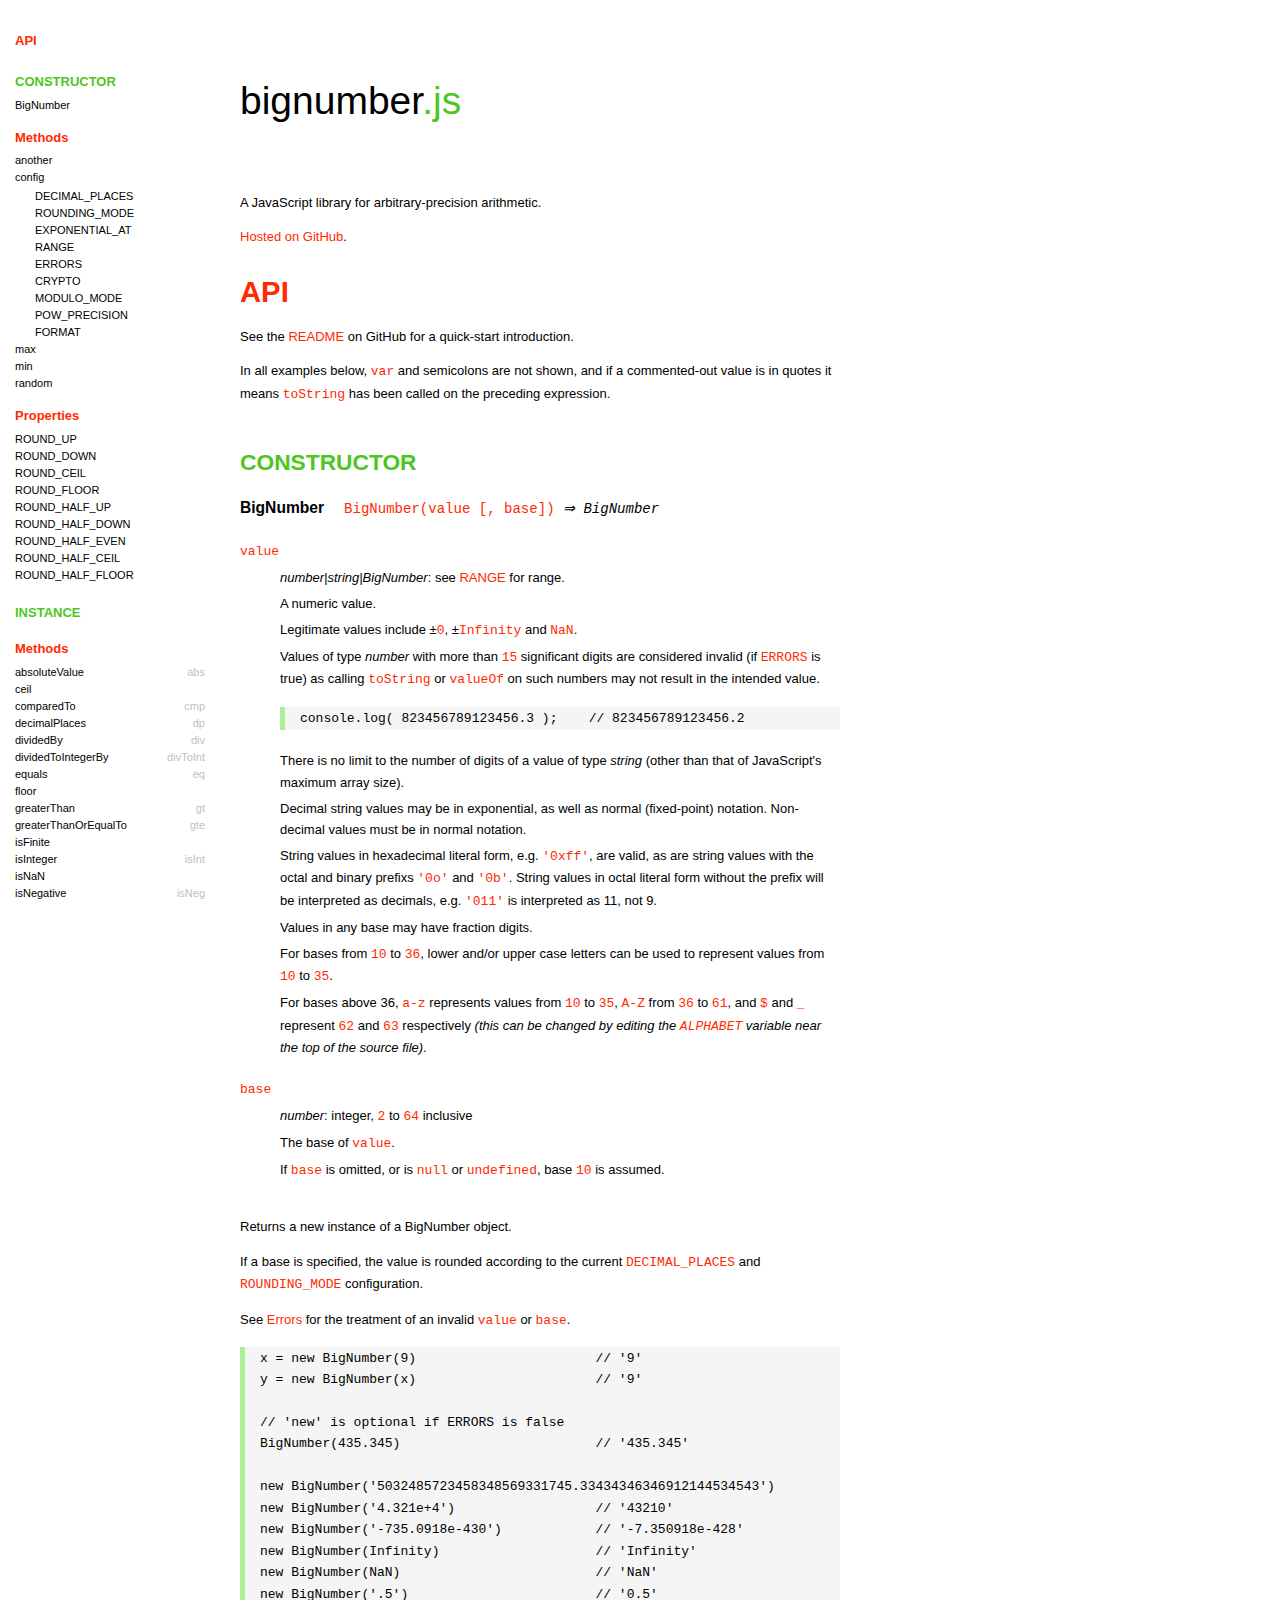
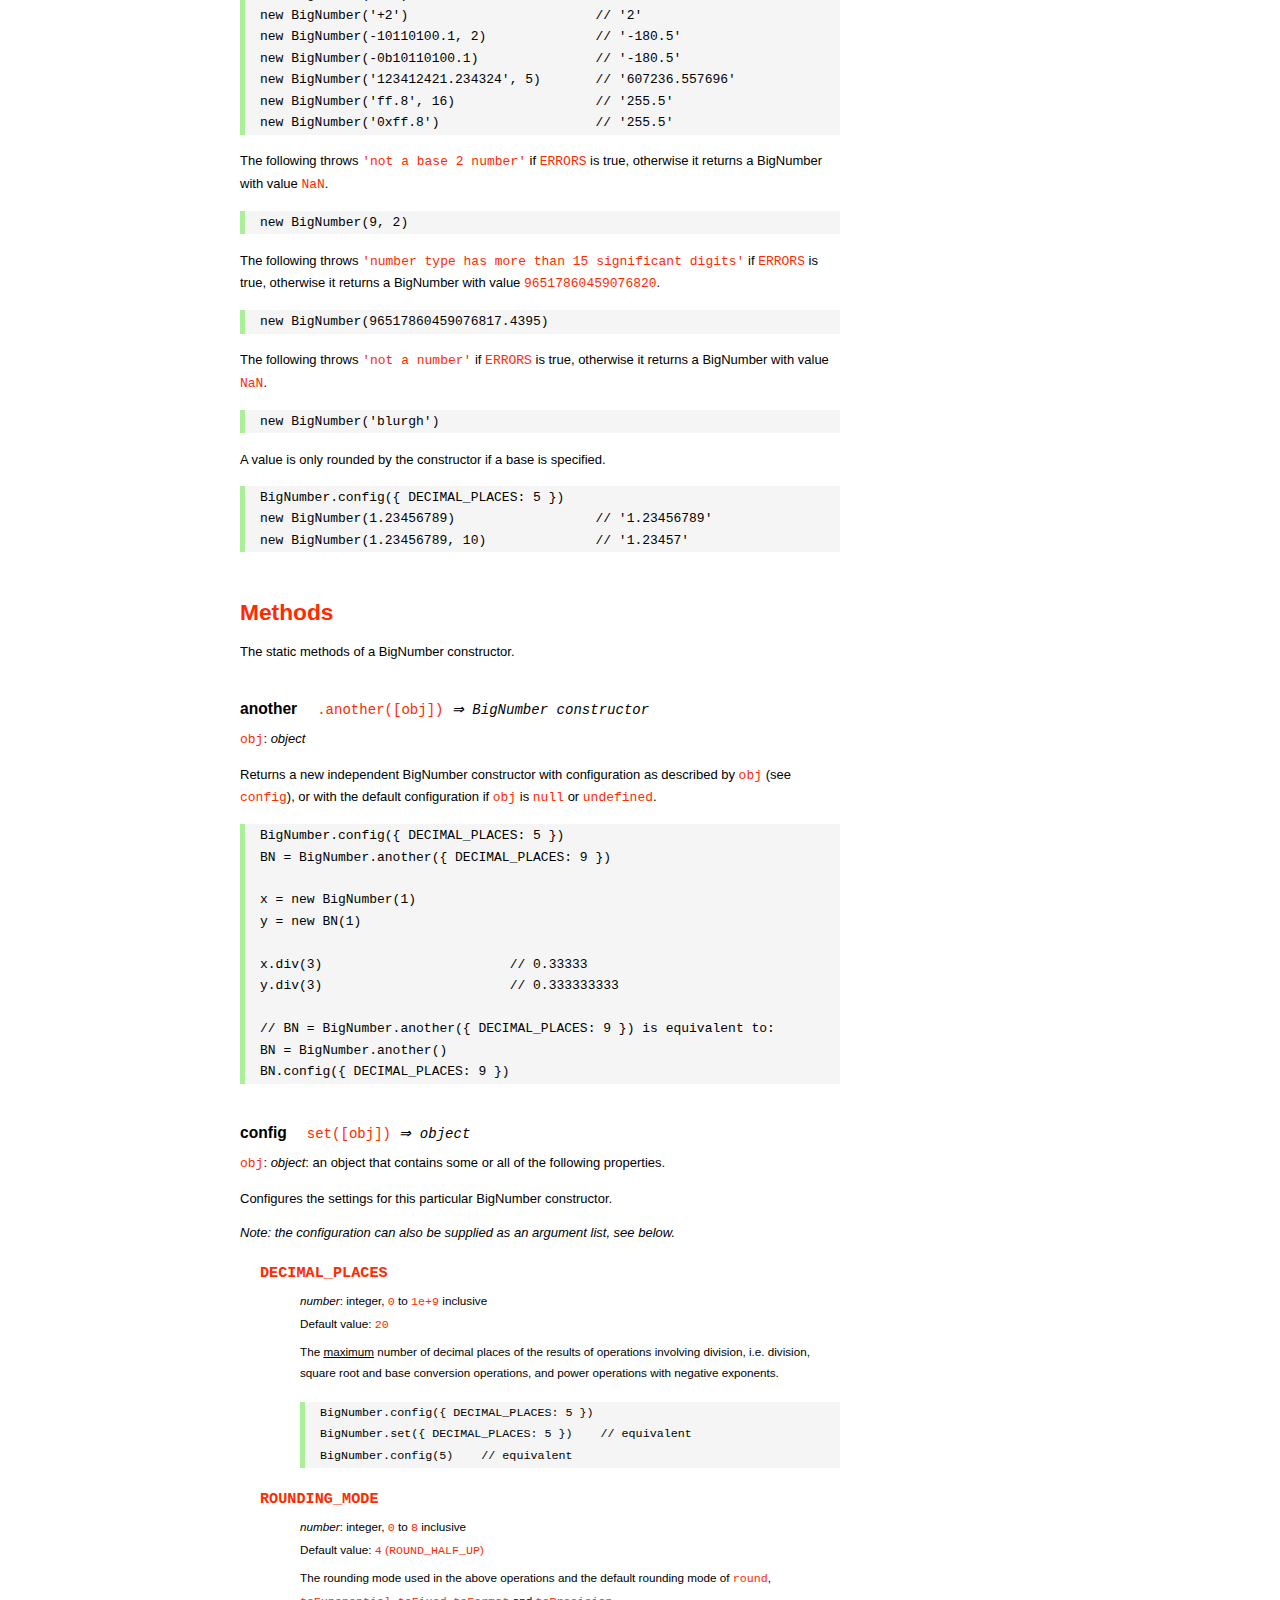
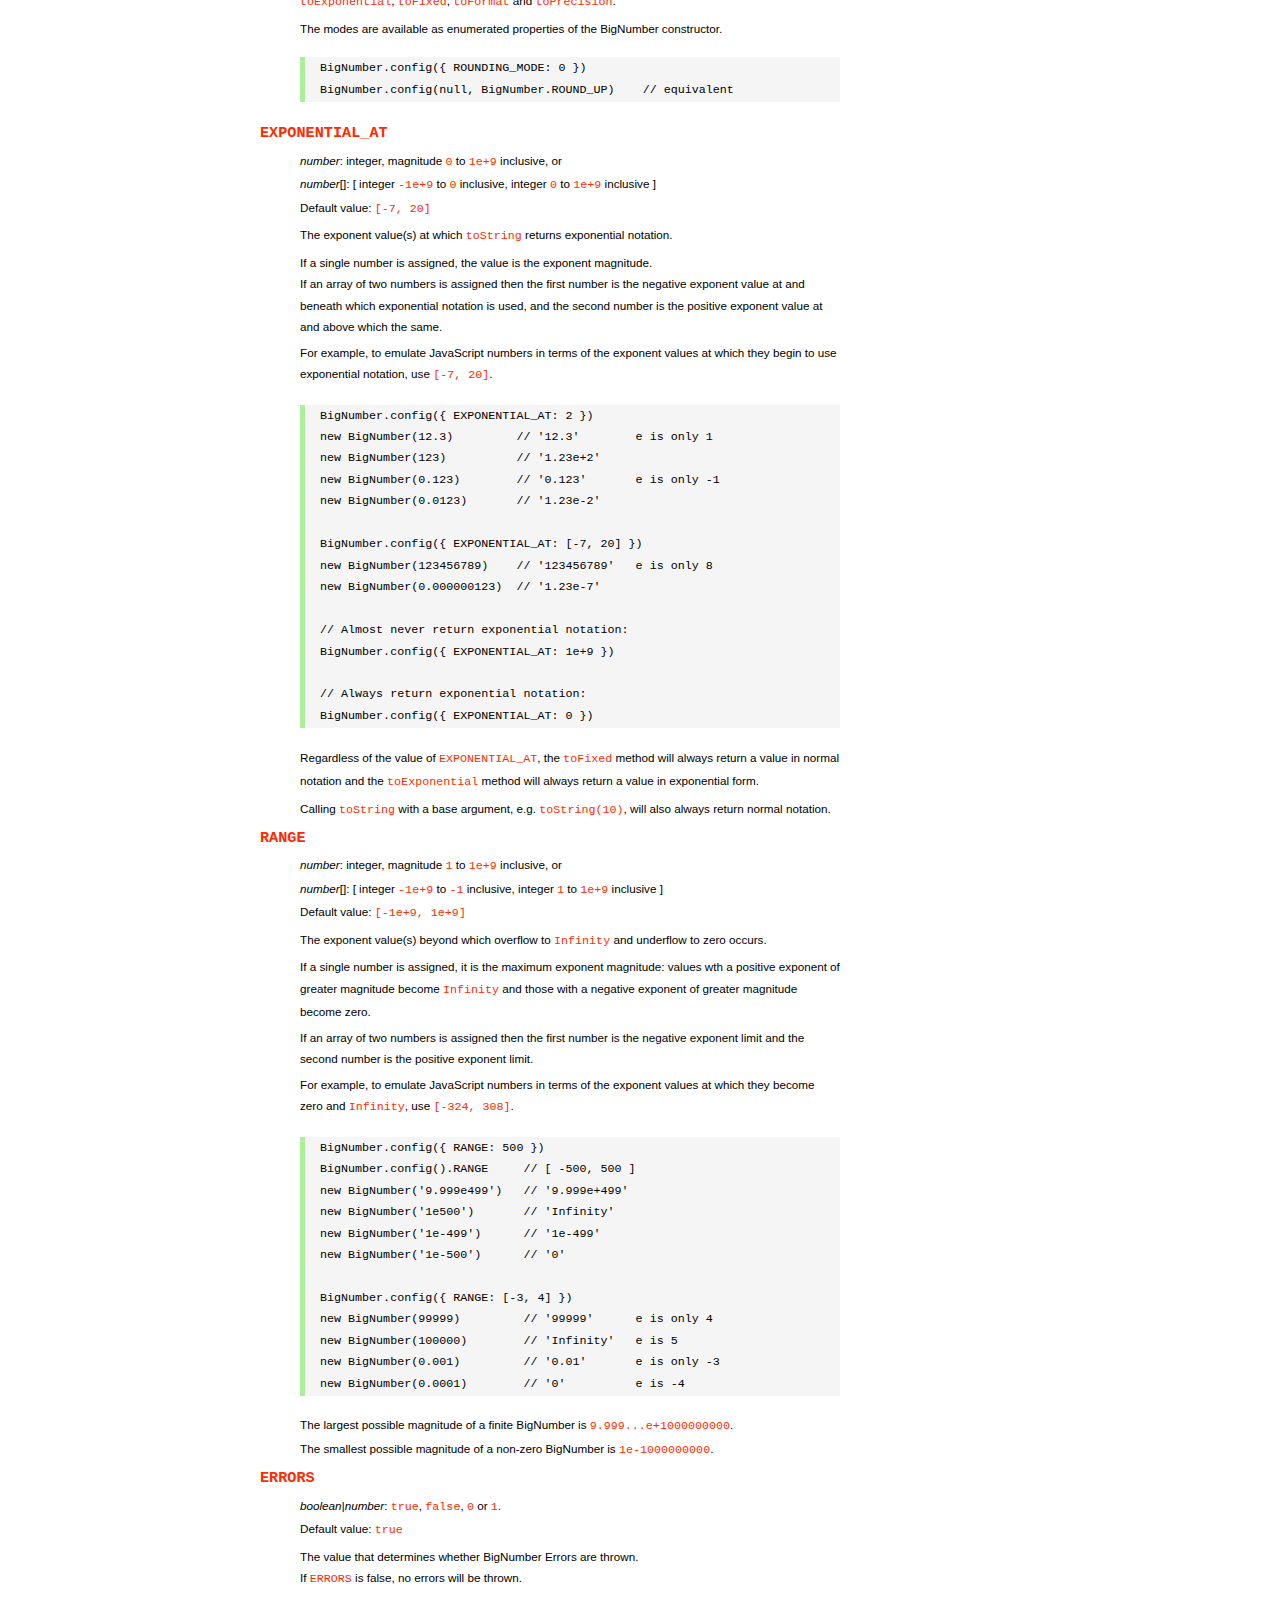
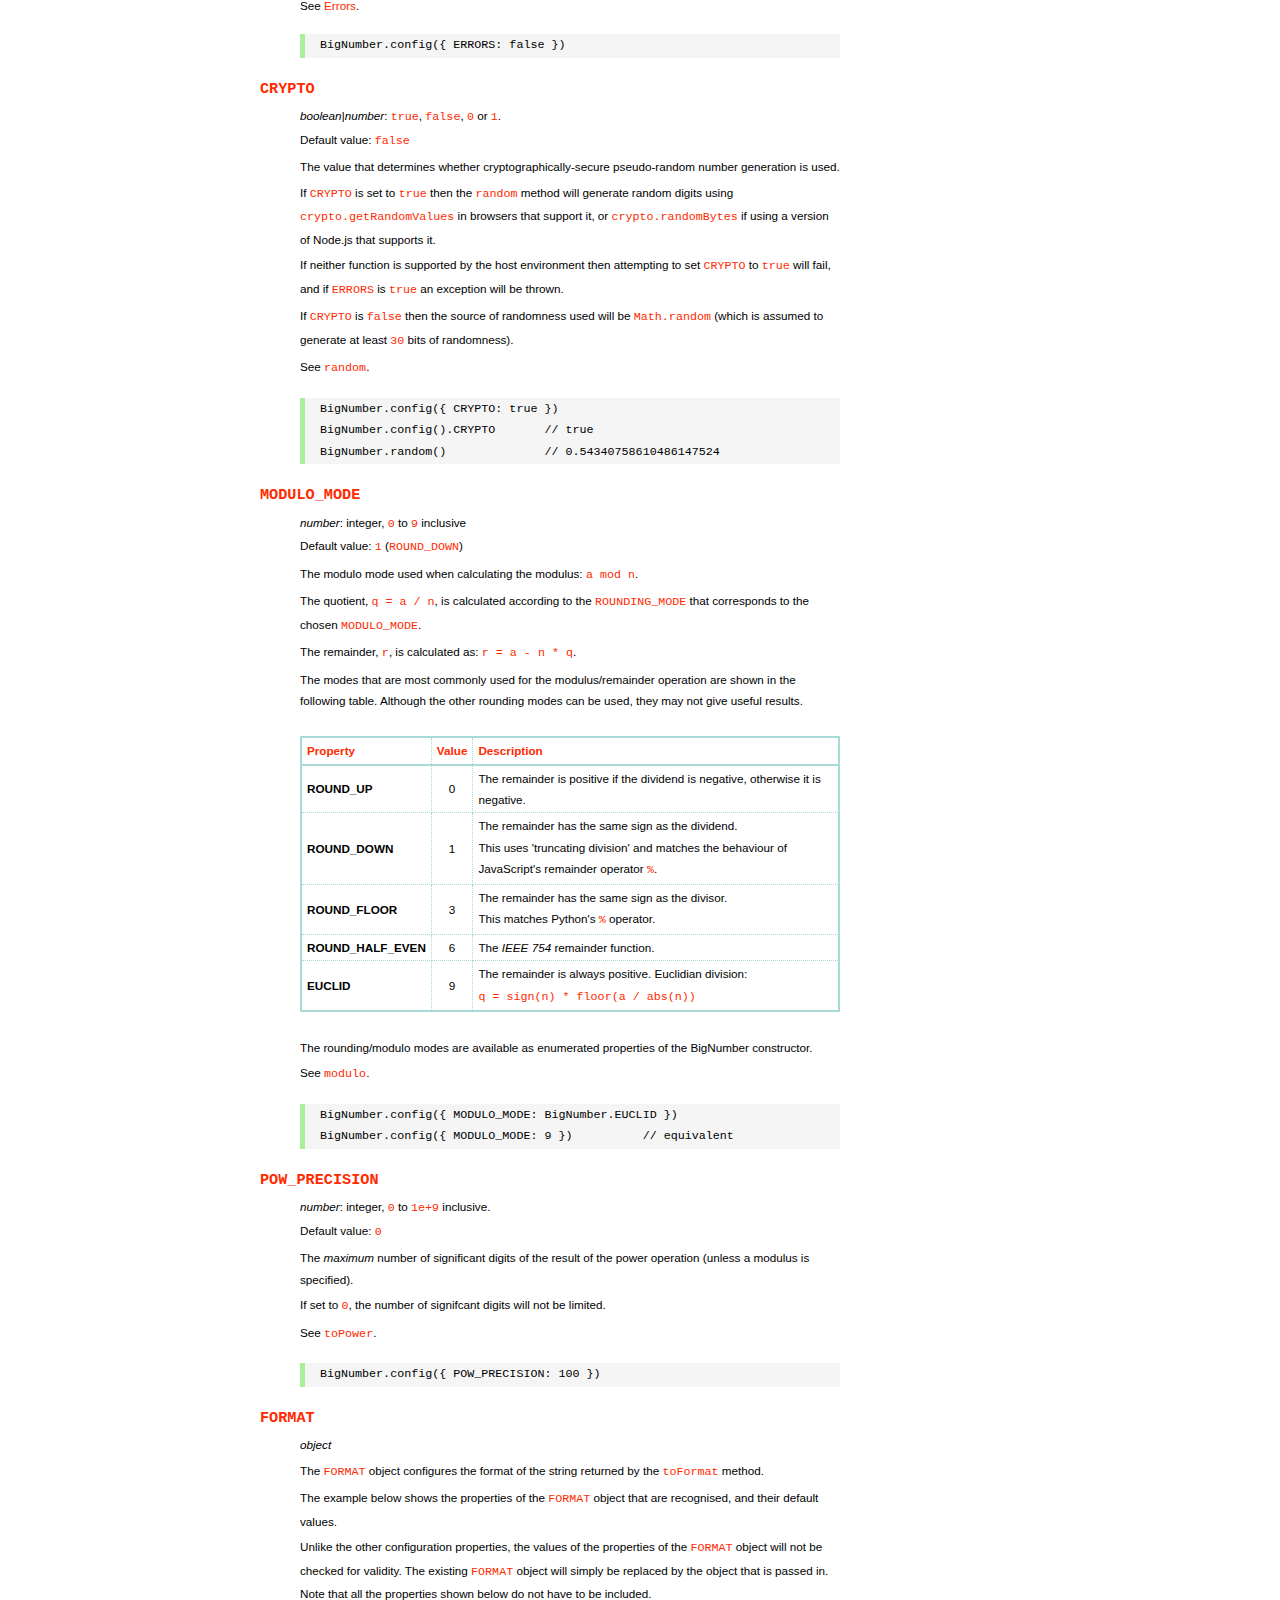
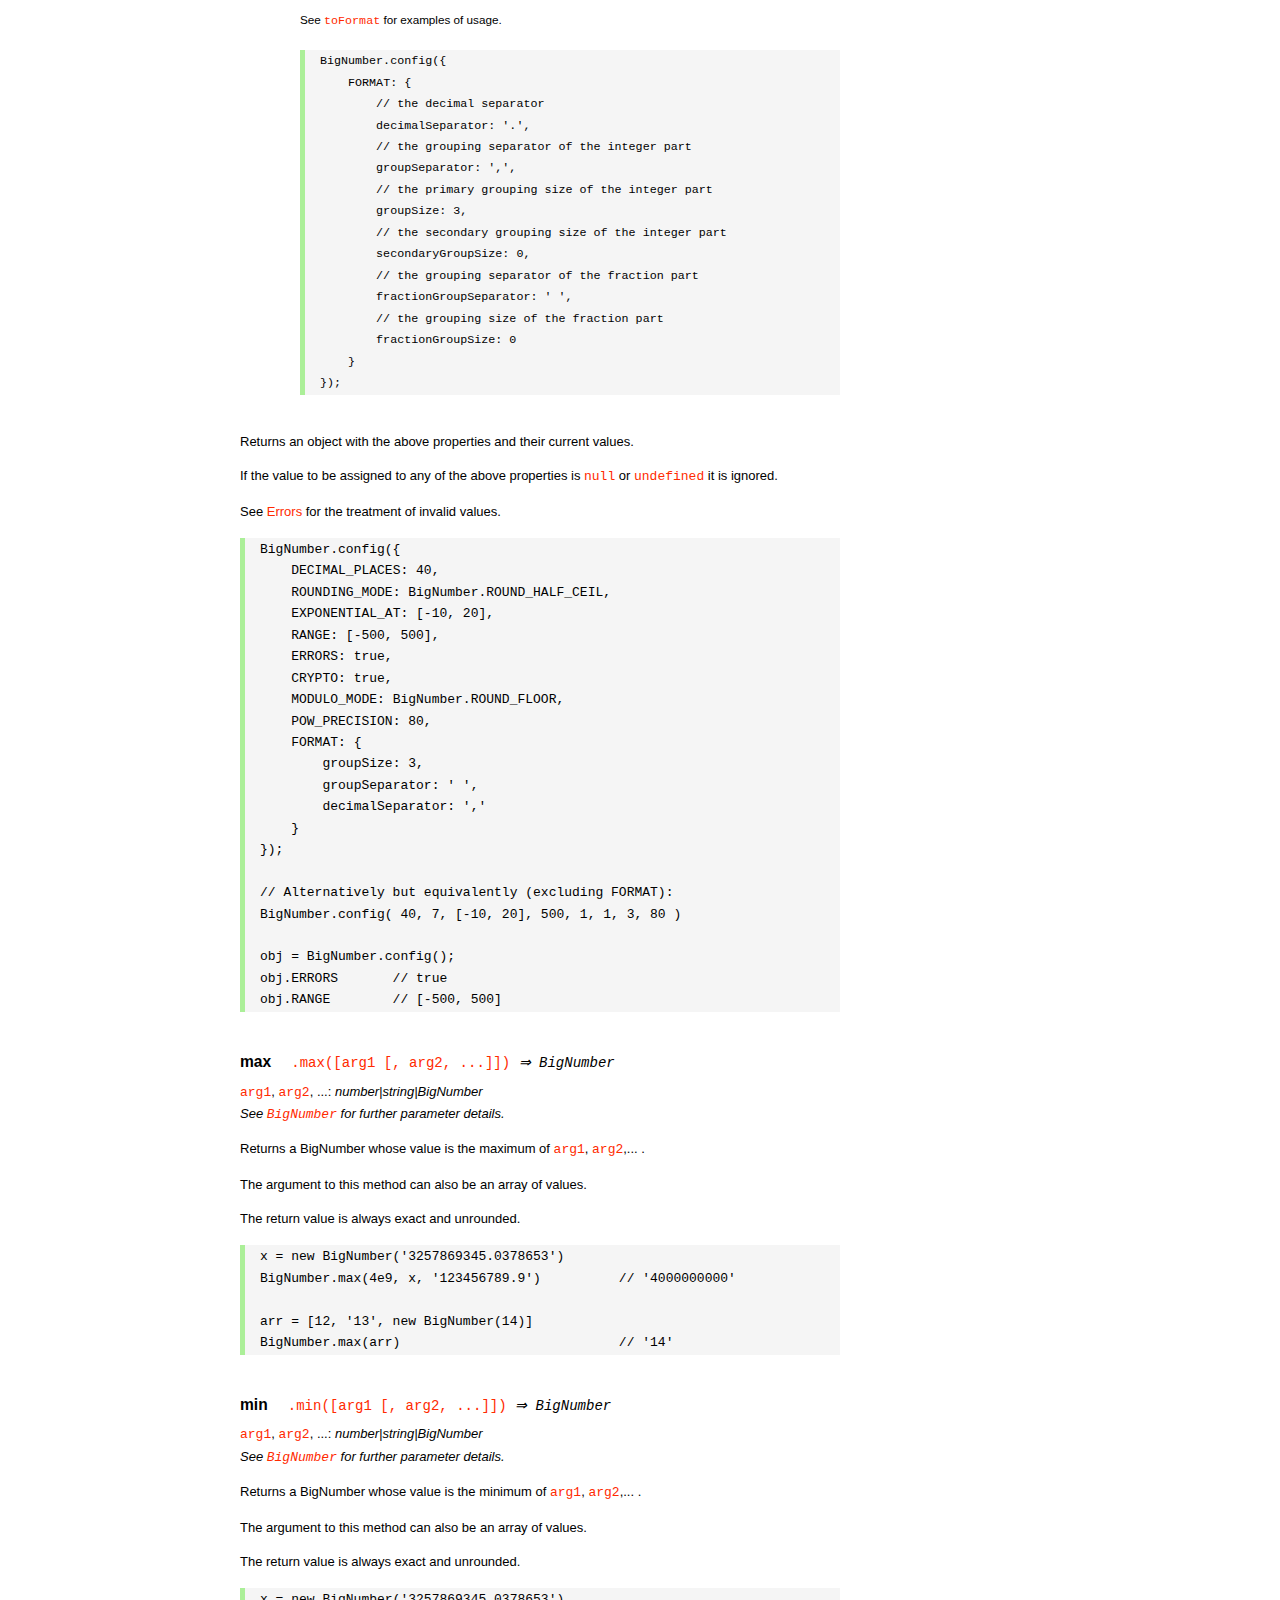
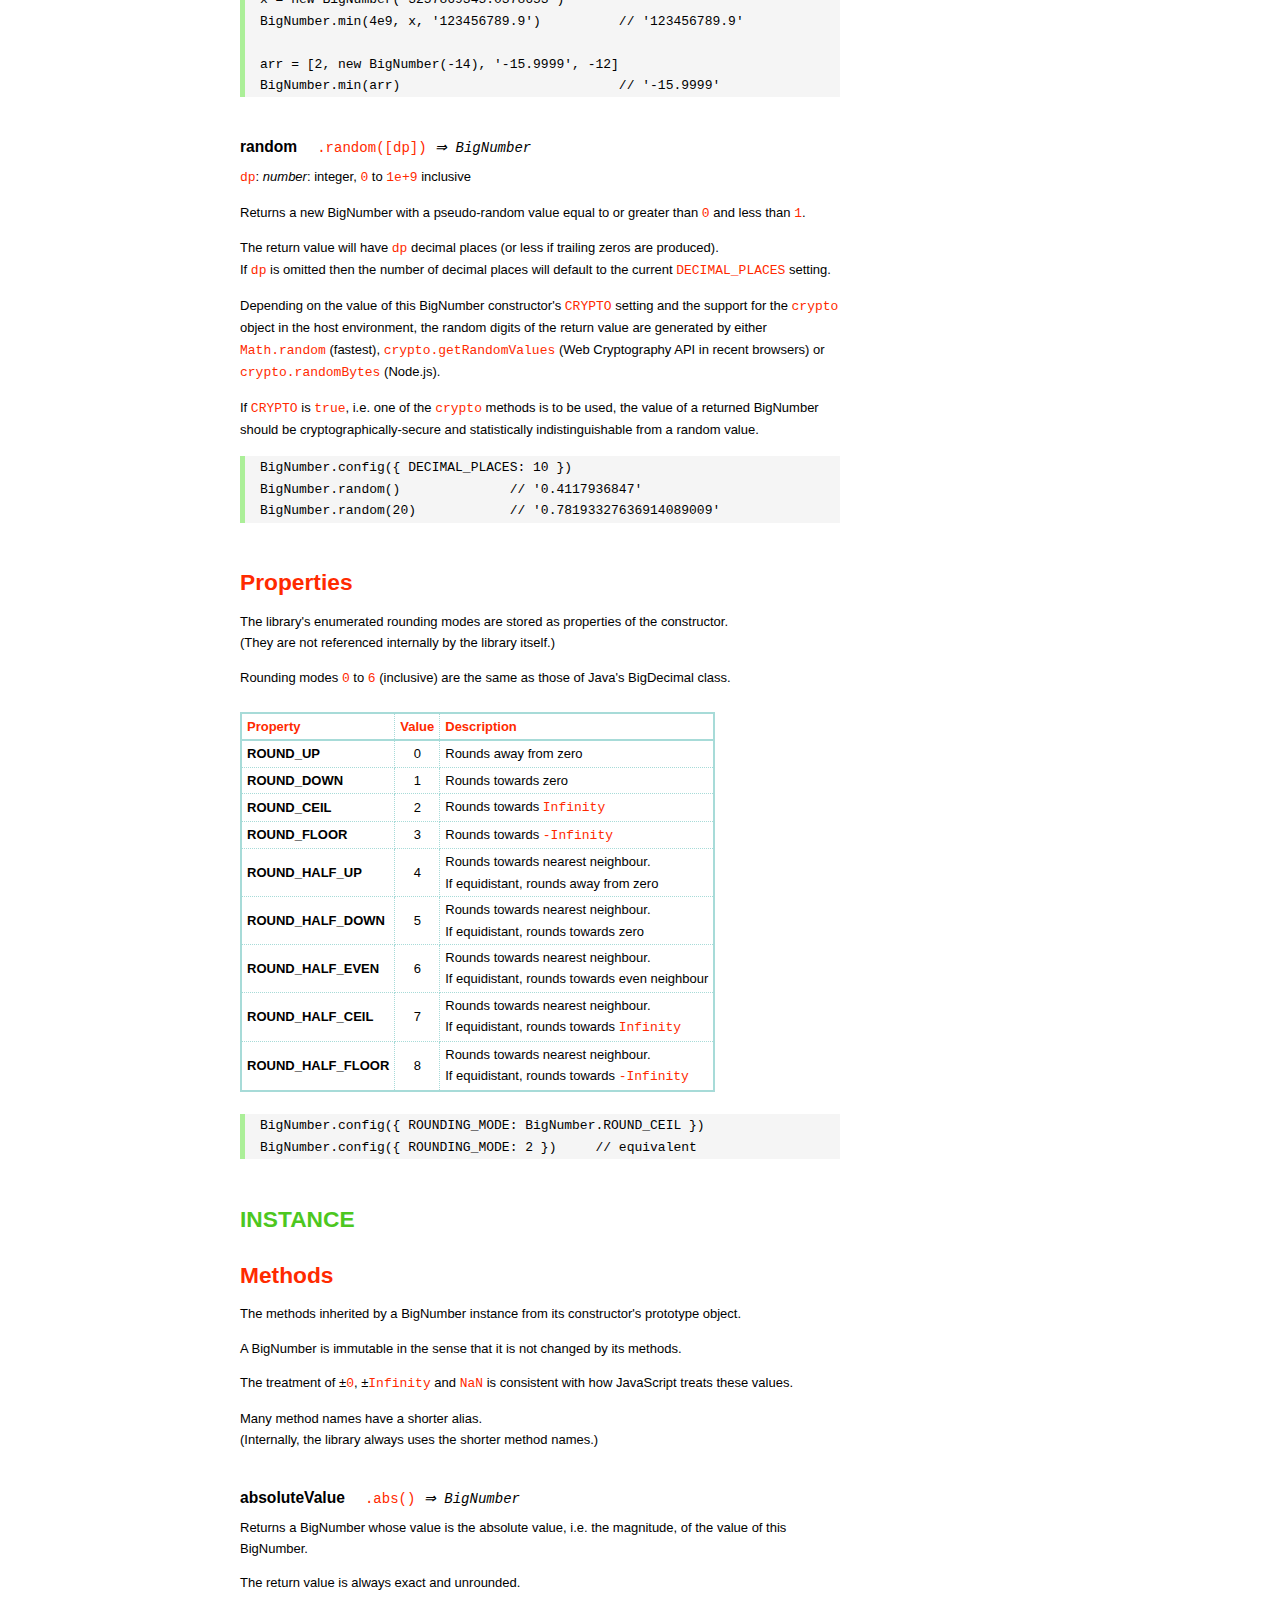
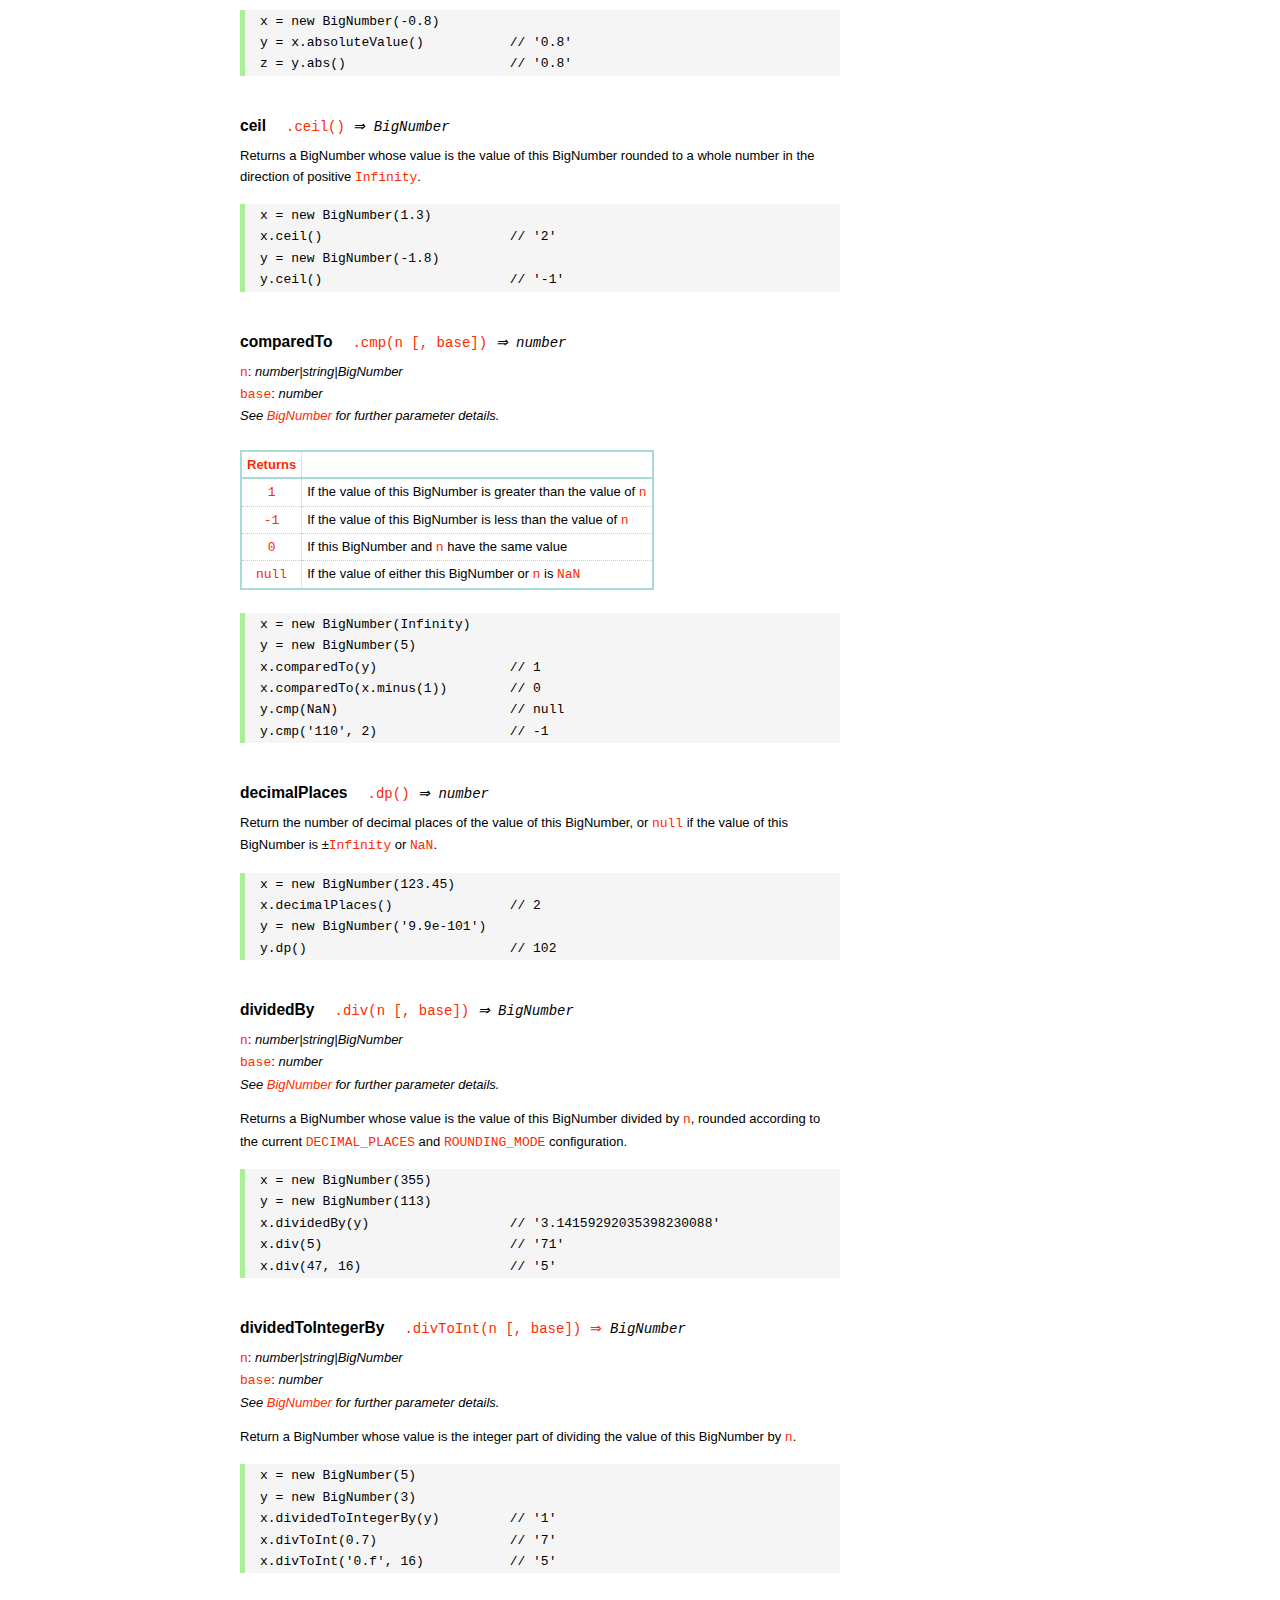
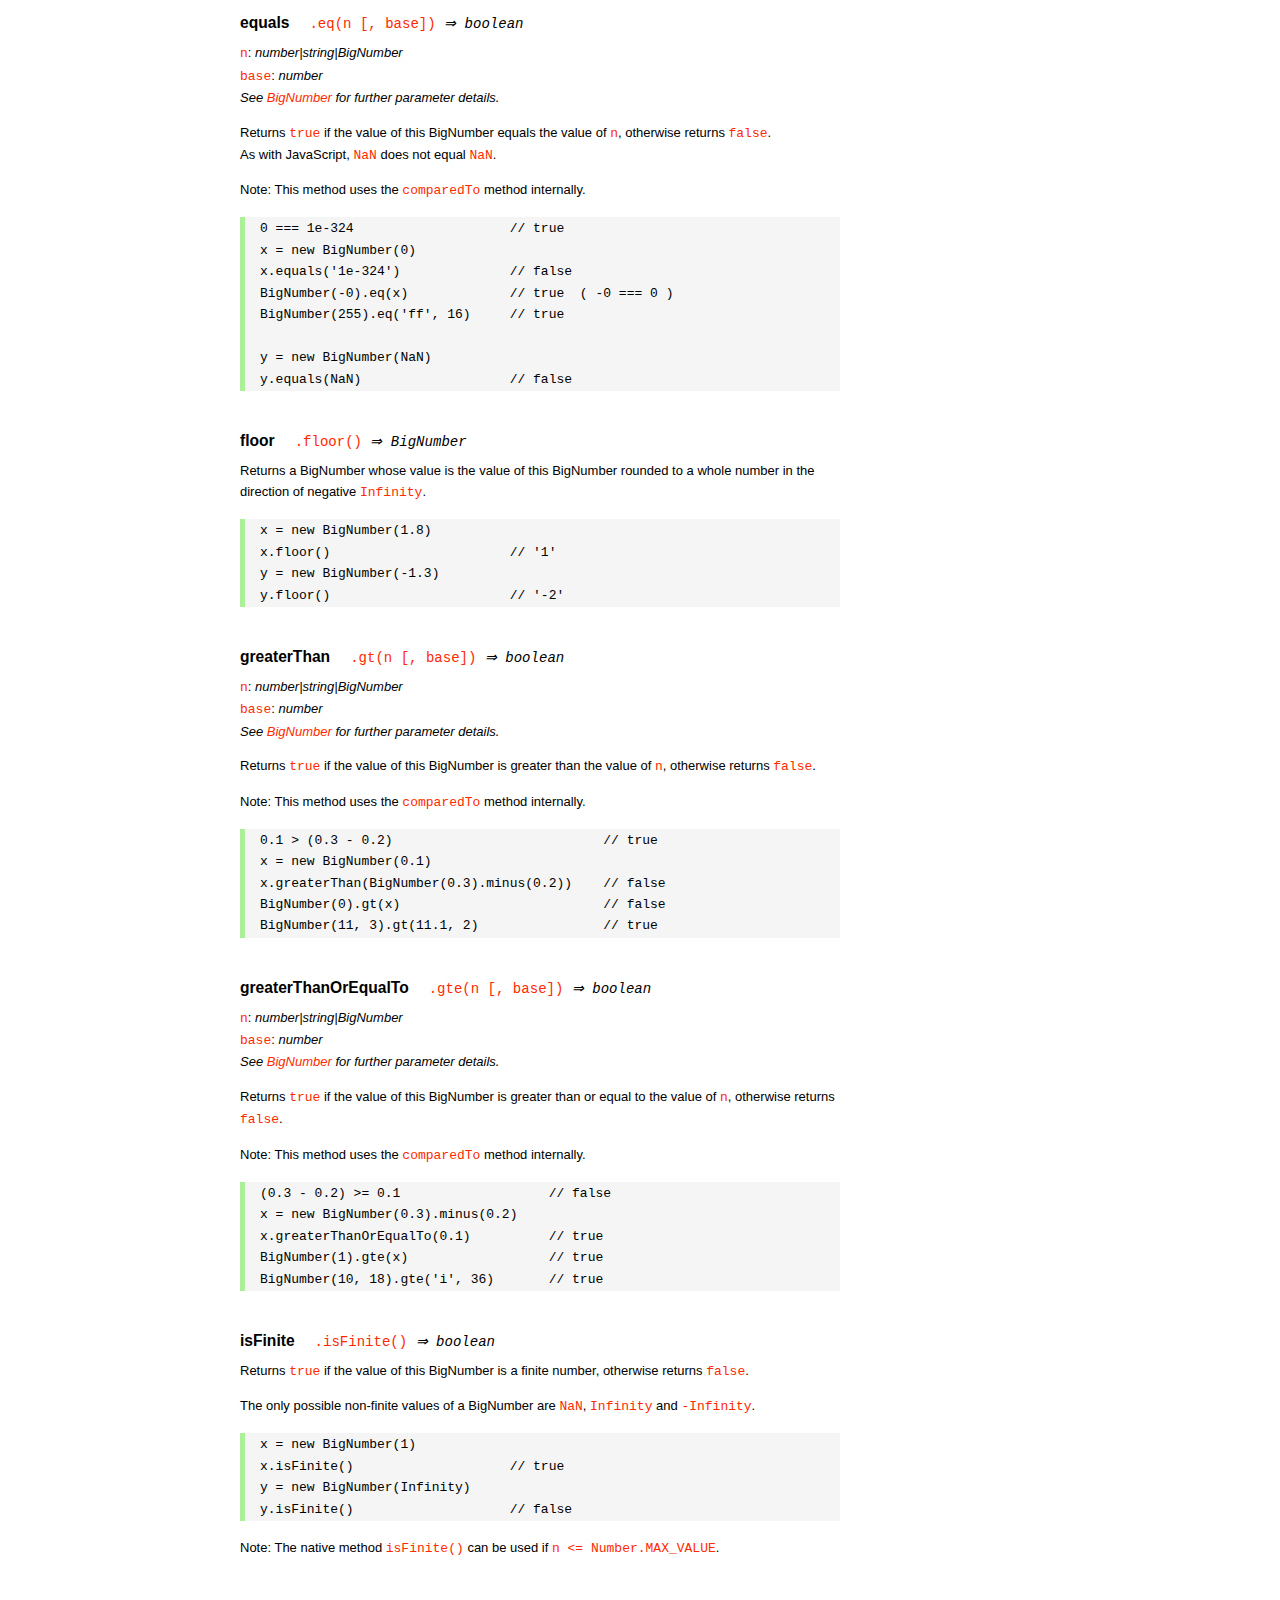
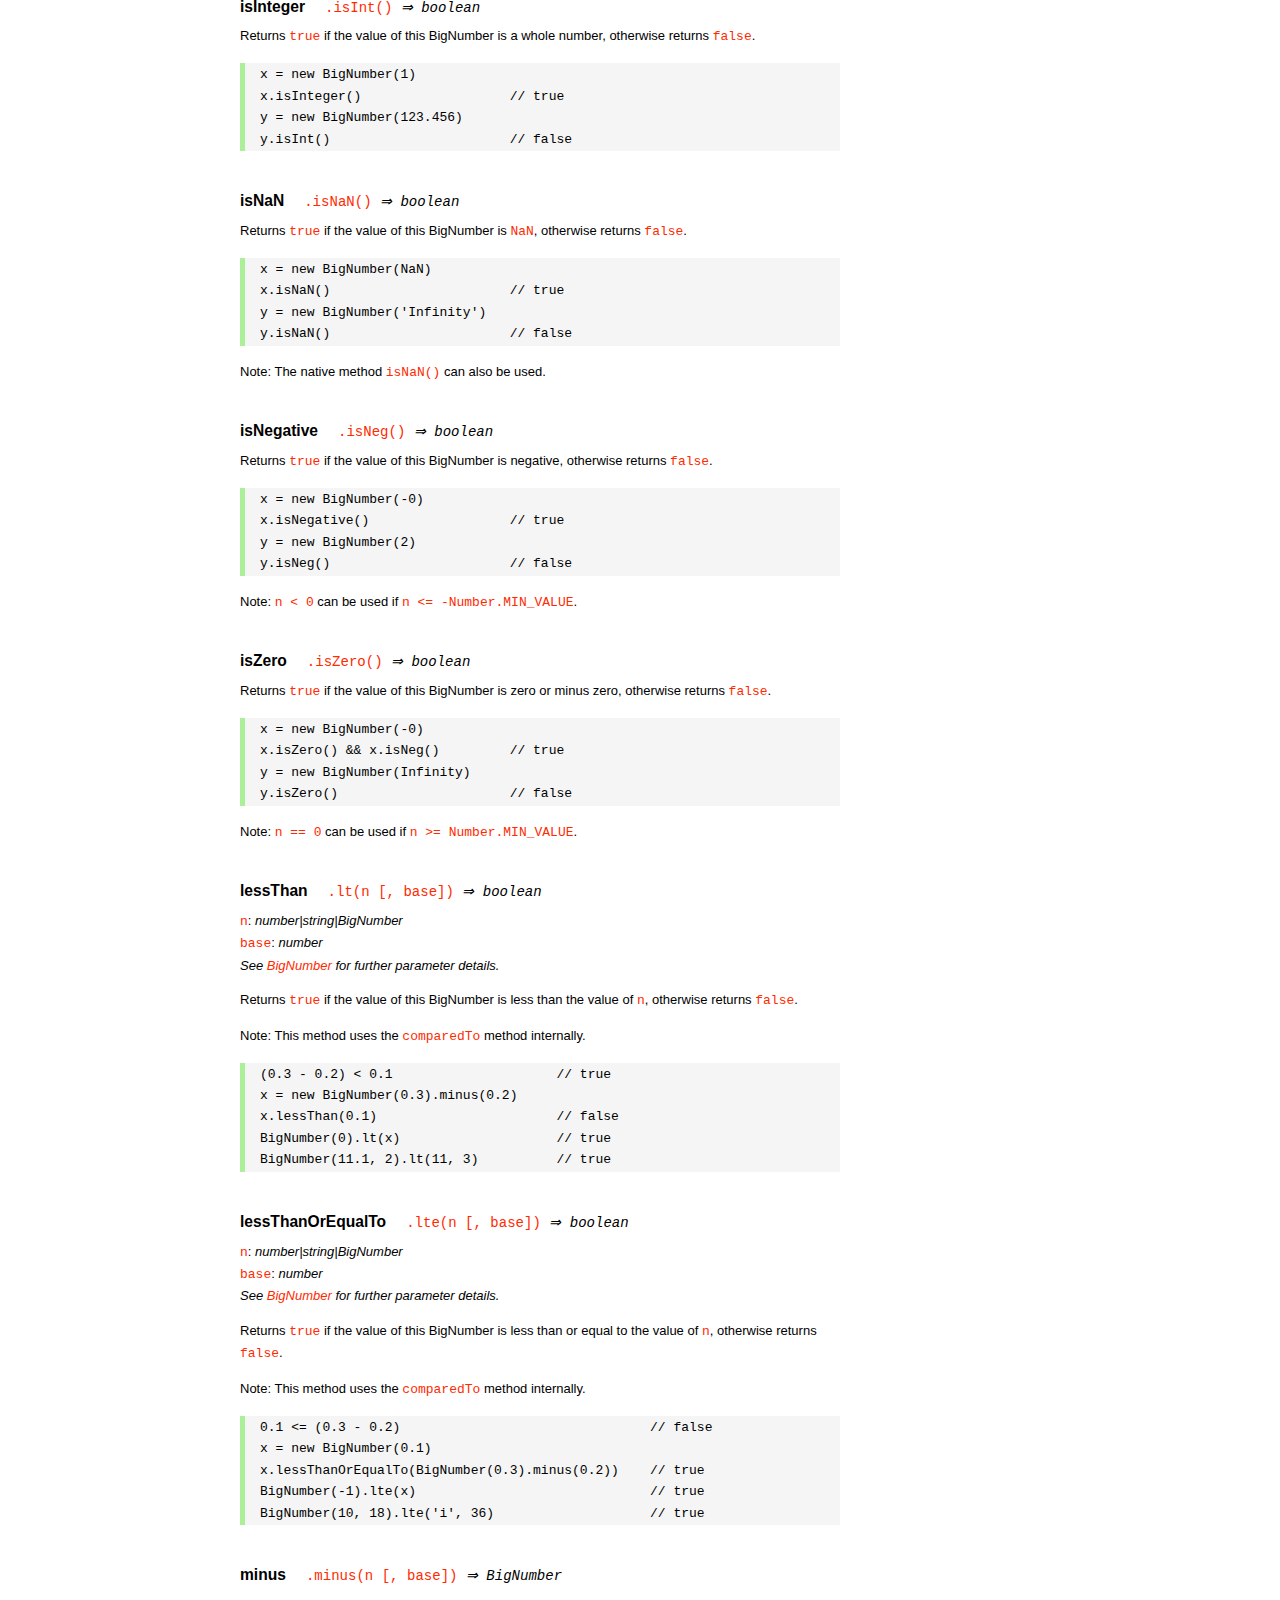
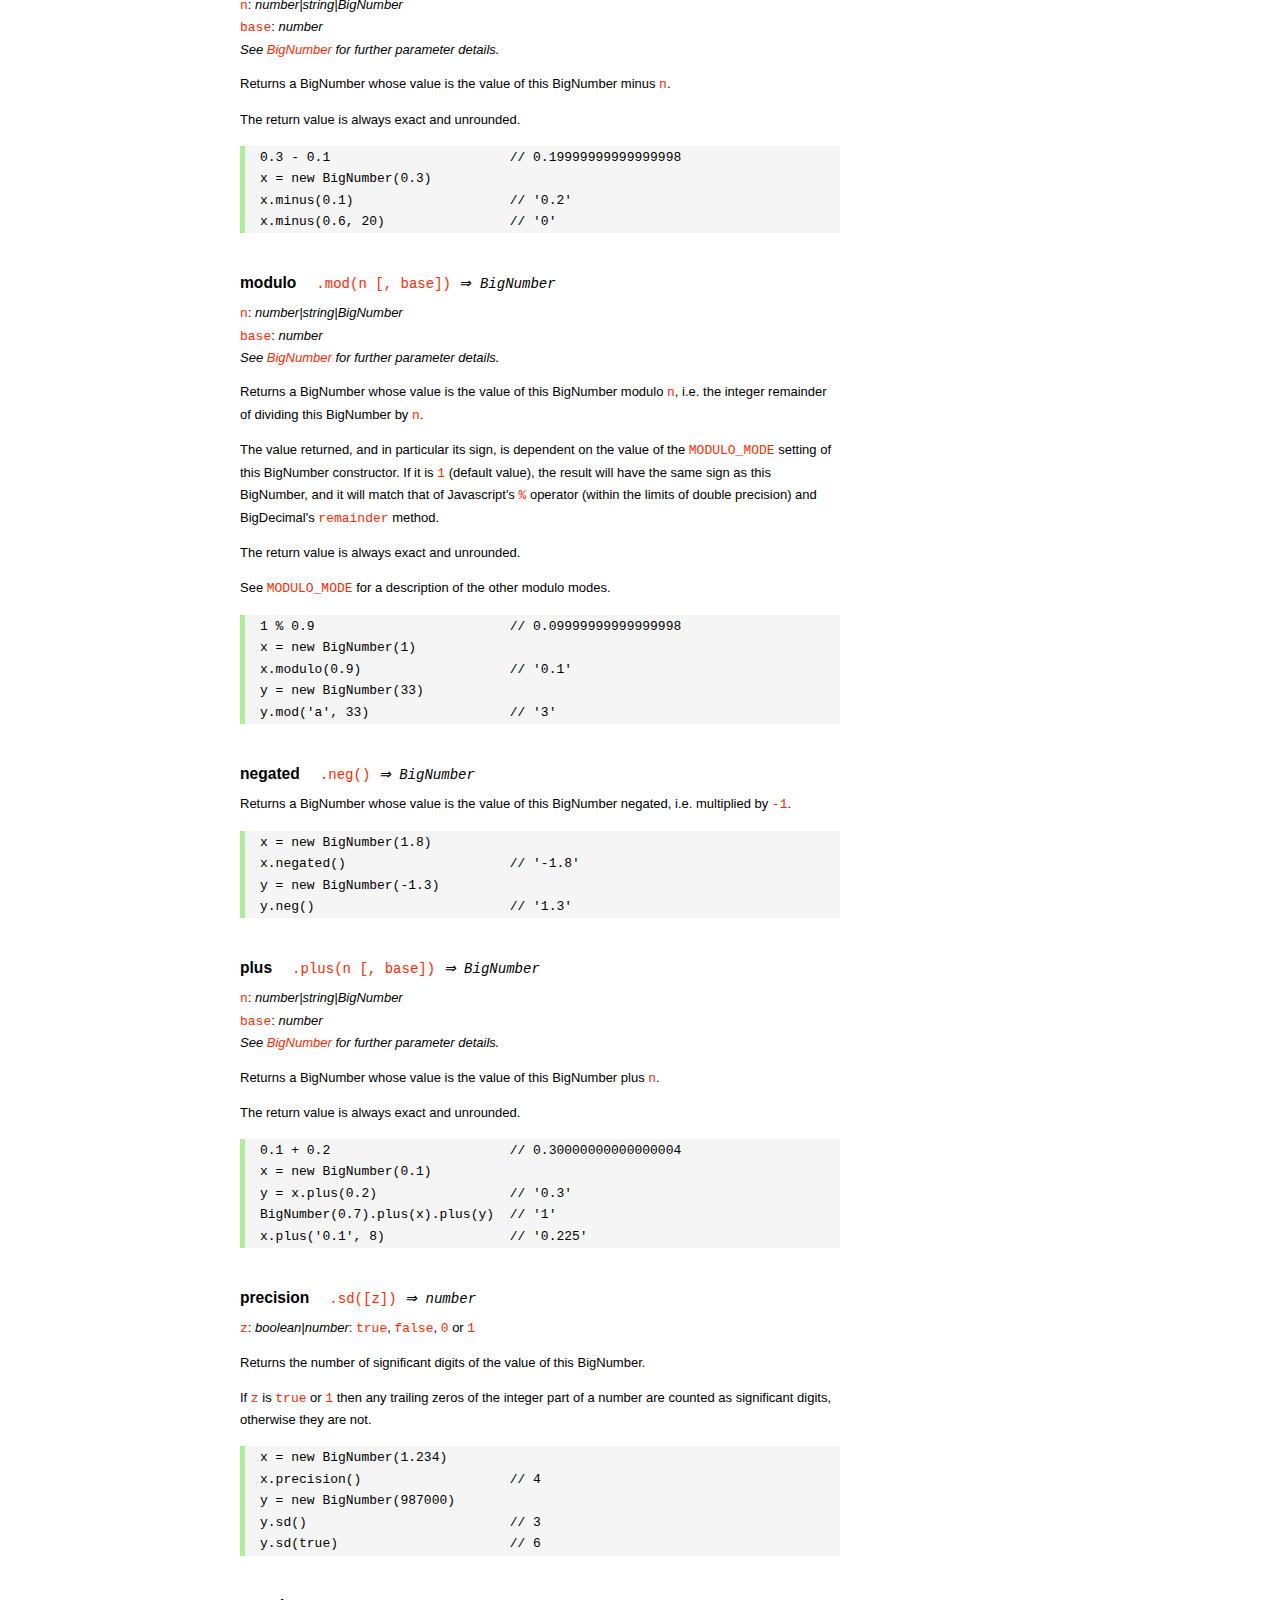
<file: nginx-1.8.1/html/node/node_modules/bignumber.js/doc/API.html>
<!DOCTYPE HTML>
<html>
<head>
<meta charset="utf-8">
<meta http-equiv="X-UA-Compatible" content="IE=edge">
<meta name="Author" content="M Mclaughlin">
<title>bignumber.js API</title>
<style>
html{font-size:100%}
body{background:#fff;font-family:"Helvetica Neue",Helvetica,Arial,sans-serif;font-size:13px;
  line-height:1.65em;min-height:100%;margin:0}
body,i{color:#000}
.nav{background:#fff;position:fixed;top:0;bottom:0;left:0;width:200px;overflow-y:auto;
  padding:15px 0 30px 15px}
div.container{width:600px;margin:50px 0 50px 240px}
p{margin:0 0 1em;width:600px}
pre,ul{margin:1em 0}
h1,h2,h3,h4,h5{margin:0;padding:1.5em 0 0}
h1,h2{padding:.75em 0}
h1{font:400 3em Verdana,sans-serif;color:#000;margin-bottom:1em}
h2{font-size:2.25em;color:#ff2a00}
h3{font-size:1.75em;color:#4dc71f}
h4{font-size:1.75em;color:#ff2a00;padding-bottom:.75em}
h5{font-size:1.2em;margin-bottom:.4em}
h6{font-size:1.1em;margin-bottom:0.8em;padding:0.5em 0}
dd{padding-top:.35em}
dt{padding-top:.5em}
b{font-weight:700}
dt b{font-size:1.3em}
a,a:visited{color:#ff2a00;text-decoration:none}
a:active,a:hover{outline:0;text-decoration:underline}
.nav a,.nav b,.nav a:visited{display:block;color:#ff2a00;font-weight:700; margin-top:15px}
.nav b{color:#4dc71f;margin-top:20px;cursor:default;width:auto}
ul{list-style-type:none;padding:0 0 0 20px}
.nav ul{line-height:14px;padding-left:0;margin:5px 0 0}
.nav ul a,.nav ul a:visited,span{display:inline;color:#000;font-family:Verdana,Geneva,sans-serif;
  font-size:11px;font-weight:400;margin:0}
.inset,ul.inset{margin-left:20px}
.inset{font-size:.9em}
.nav li{width:auto;margin:0 0 3px}
.alias{font-style:italic;margin-left:20px}
table{border-collapse:collapse;border-spacing:0;border:2px solid #a7dbd8;margin:1.75em 0;padding:0}
td,th{text-align:left;margin:0;padding:2px 5px;border:1px dotted #a7dbd8}
th{border-top:2px solid #a7dbd8;border-bottom:2px solid #a7dbd8;color:#ff2a00}
code,pre{font-family:Consolas, monaco, monospace;font-weight:400}
pre{background:#f5f5f5;white-space:pre-wrap;word-wrap:break-word;border-left:5px solid #abef98;
  padding:1px 0 1px 15px;margin:1.2em 0}
code,.nav-title{color:#ff2a00}
.end{margin-bottom:25px}
.centre{text-align:center}
.error-table{font-size:13px;width:100%}
#faq{margin:3em 0 0}
li span{float:right;margin-right:10px;color:#c0c0c0}
#js{font:inherit;color:#4dc71f}
</style>
</head>
<body>

  <div class="nav">

    <a class='nav-title' href="#">API</a>

    <b> CONSTRUCTOR </b>
    <ul>
      <li><a href="#bignumber">BigNumber</a></li>
    </ul>

    <a href="#methods">Methods</a>
    <ul>
      <li><a href="#another">another</a></li>
      <li><a href="#config" >config</a></li>
      <li>
        <ul class="inset">
          <li><a href="#decimal-places">DECIMAL_PLACES</a></li>
          <li><a href="#rounding-mode" >ROUNDING_MODE</a></li>
          <li><a href="#exponential-at">EXPONENTIAL_AT</a></li>
          <li><a href="#range"         >RANGE</a></li>
          <li><a href="#errors"        >ERRORS</a></li>
          <li><a href="#crypto"        >CRYPTO</a></li>
          <li><a href="#modulo-mode"   >MODULO_MODE</a></li>
          <li><a href="#pow-precision" >POW_PRECISION</a></li>
          <li><a href="#format"        >FORMAT</a></li>
        </ul>
      </li>
      <li><a href="#max"   >max</a></li>
      <li><a href="#min"   >min</a></li>
      <li><a href="#random">random</a></li>
    </ul>

    <a href="#constructor-properties">Properties</a>
    <ul>
      <li><a href="#round-up"        >ROUND_UP</a></li>
      <li><a href="#round-down"      >ROUND_DOWN</a></li>
      <li><a href="#round-ceil"      >ROUND_CEIL</a></li>
      <li><a href="#round-floor"     >ROUND_FLOOR</a></li>
      <li><a href="#round-half-up"   >ROUND_HALF_UP</a></li>
      <li><a href="#round-half-down" >ROUND_HALF_DOWN</a></li>
      <li><a href="#round-half-even" >ROUND_HALF_EVEN</a></li>
      <li><a href="#round-half-ceil" >ROUND_HALF_CEIL</a></li>
      <li><a href="#round-half-floor">ROUND_HALF_FLOOR</a></li>
    </ul>

    <b> INSTANCE </b>

    <a href="#prototype-methods">Methods</a>
    <ul>
      <li><a href="#abs"    >absoluteValue       </a><span>abs</span>     </li>
      <li><a href="#ceil"   >ceil                </a>                     </li>
      <li><a href="#cmp"    >comparedTo          </a><span>cmp</span>     </li>
      <li><a href="#dp"     >decimalPlaces       </a><span>dp</span>      </li>
      <li><a href="#div"    >dividedBy           </a><span>div</span>     </li>
      <li><a href="#divInt" >dividedToIntegerBy  </a><span>divToInt</span></li>
      <li><a href="#eq"     >equals              </a><span>eq</span>      </li>
      <li><a href="#floor"  >floor               </a>                     </li>
      <li><a href="#gt"     >greaterThan         </a><span>gt</span>      </li>
      <li><a href="#gte"    >greaterThanOrEqualTo</a><span>gte</span>     </li>
      <li><a href="#isF"    >isFinite            </a>                     </li>
      <li><a href="#isInt"  >isInteger           </a><span>isInt</span>   </li>
      <li><a href="#isNaN"  >isNaN               </a>                     </li>
      <li><a href="#isNeg"  >isNegative          </a><span>isNeg</span>   </li>
      <li><a href="#isZ"    >isZero              </a>                     </li>
      <li><a href="#lt"     >lessThan            </a><span>lt</span>      </li>
      <li><a href="#lte"    >lessThanOrEqualTo   </a><span>lte</span>     </li>
      <li><a href="#minus"  >minus               </a><span>sub</span>     </li>
      <li><a href="#mod"    >modulo              </a><span>mod</span>     </li>
      <li><a href="#neg"    >negated             </a><span>neg</span>     </li>
      <li><a href="#plus"   >plus                </a><span>add</span>     </li>
      <li><a href="#sd"     >precision           </a><span>sd</span>      </li>
      <li><a href="#round"  >round               </a>                     </li>
      <li><a href="#shift"  >shift               </a>                     </li>
      <li><a href="#sqrt"   >squareRoot          </a><span>sqrt</span>    </li>
      <li><a href="#times"  >times               </a><span>mul</span>     </li>
      <li><a href="#toD"    >toDigits            </a>                     </li>
      <li><a href="#toE"    >toExponential       </a>                     </li>
      <li><a href="#toFix"  >toFixed             </a>                     </li>
      <li><a href="#toFor"  >toFormat            </a>                     </li>
      <li><a href="#toFr"   >toFraction          </a>                     </li>
      <li><a href="#toJSON" >toJSON              </a>                     </li>
      <li><a href="#toN"    >toNumber            </a>                     </li>
      <li><a href="#pow"    >toPower             </a><span>pow</span>     </li>
      <li><a href="#toP"    >toPrecision         </a>                     </li>
      <li><a href="#toS"    >toString            </a>                     </li>
      <li><a href="#trunc"  >truncated           </a><span>trunc</span>   </li>
      <li><a href="#valueOf">valueOf             </a>                     </li>
    </ul>

    <a href="#instance-properties">Properties</a>
    <ul>
      <li><a href="#coefficient">c: coefficient</a></li>
      <li><a href="#exponent"   >e: exponent</a></li>
      <li><a href="#sign"       >s: sign</a></li>
      <li><a href="#isbig"      >isBigNumber</a></li>
    </ul>

    <a href="#zero-nan-infinity">Zero, NaN &amp; Infinity</a>
    <a href="#Errors">Errors</a>
    <a class='end' href="#faq">FAQ</a>

  </div>

  <div class="container">

    <h1>bignumber<span id='js'>.js</span></h1>

    <p>A JavaScript library for arbitrary-precision arithmetic.</p>
    <p><a href="https://github.com/MikeMcl/bignumber.js">Hosted on GitHub</a>. </p>

    <h2>API</h2>

    <p>
      See the <a href='https://github.com/MikeMcl/bignumber.js'>README</a> on GitHub for a
      quick-start introduction.
    </p>
    <p>
      In all examples below, <code>var</code> and semicolons are not shown, and if a commented-out
      value is in quotes it means <code>toString</code> has been called on the preceding expression.
    </p>


    <h3>CONSTRUCTOR</h3>

    <h5 id="bignumber">
      BigNumber<code class='inset'>BigNumber(value [, base]) <i>&rArr; BigNumber</i></code>
    </h5>
    <dl>
      <dt><code>value</code></dt>
      <dd>
        <i>number|string|BigNumber</i>: see <a href='#range'>RANGE</a> for
        range.
      </dd>
      <dd>
        A numeric value.
      </dd>
      <dd>
        Legitimate values include &plusmn;<code>0</code>, &plusmn;<code>Infinity</code> and
        <code>NaN</code>.
      </dd>
      <dd>
        Values of type <em>number</em> with more than <code>15</code> significant digits are
        considered invalid (if <a href='#errors'><code>ERRORS</code></a> is true) as calling
        <code><a href='#toS'>toString</a></code> or <code><a href='#valueOf'>valueOf</a></code> on
        such numbers may not result in the intended value.
        <pre>console.log( 823456789123456.3 );    // 823456789123456.2</pre>
      </dd>
      <dd>
        There is no limit to the number of digits of a value of type <em>string</em> (other than
        that of JavaScript's maximum array size).
      </dd>
      <dd>
        Decimal string values may be in exponential, as well as normal (fixed-point) notation.
        Non-decimal values must be in normal notation.
      </dd>
      <dd>
        String values in hexadecimal literal form, e.g. <code>'0xff'</code>, are valid, as are
        string values with the octal and binary prefixs <code>'0o'</code> and <code>'0b'</code>.
        String values in octal literal form without the prefix will be interpreted as
        decimals, e.g. <code>'011'</code> is interpreted as 11, not 9.
      </dd>
      <dd>Values in any base may have fraction digits.</dd>
      <dd>
        For bases from <code>10</code> to <code>36</code>, lower and/or upper case letters can be
        used to represent values from <code>10</code> to <code>35</code>.
      </dd>
      <dd>
        For bases above 36, <code>a-z</code> represents values from <code>10</code> to
        <code>35</code>, <code>A-Z</code> from <code>36</code> to <code>61</code>, and
        <code>$</code> and <code>_</code> represent <code>62</code> and <code>63</code> respectively
        <i>(this can be changed by editing the <code>ALPHABET</code> variable near the top of the
        source file)</i>.
      </dd>
    </dl>
    <dl>
      <dt><code>base</code></dt>
      <dd>
        <i>number</i>: integer, <code>2</code> to <code>64</code> inclusive
      </dd>
      <dd>The base of <code>value</code>.</dd>
      <dd>
        If <code>base</code> is omitted, or is <code>null</code> or <code>undefined</code>, base
        <code>10</code> is assumed.
      </dd>
    </dl>
    <br />
    <p>Returns a new instance of a BigNumber object.</p>
    <p>
      If a base is specified, the value is rounded according to
      the current <a href='#decimal-places'><code>DECIMAL_PLACES</code></a> and
      <a href='#rounding-mode'><code>ROUNDING_MODE</code></a> configuration.
    </p>
    <p>
      See <a href='#Errors'>Errors</a> for the treatment of an invalid <code>value</code> or
      <code>base</code>.
    </p>
    <pre>
x = new BigNumber(9)                       // '9'
y = new BigNumber(x)                       // '9'

// 'new' is optional if ERRORS is false
BigNumber(435.345)                         // '435.345'

new BigNumber('5032485723458348569331745.33434346346912144534543')
new BigNumber('4.321e+4')                  // '43210'
new BigNumber('-735.0918e-430')            // '-7.350918e-428'
new BigNumber(Infinity)                    // 'Infinity'
new BigNumber(NaN)                         // 'NaN'
new BigNumber('.5')                        // '0.5'
new BigNumber('+2')                        // '2'
new BigNumber(-10110100.1, 2)              // '-180.5'
new BigNumber(-0b10110100.1)               // '-180.5'
new BigNumber('123412421.234324', 5)       // '607236.557696'
new BigNumber('ff.8', 16)                  // '255.5'
new BigNumber('0xff.8')                    // '255.5'</pre>
    <p>
      The following throws <code>'not a base 2 number'</code> if
      <a href='#errors'><code>ERRORS</code></a> is true, otherwise it returns a BigNumber with value
      <code>NaN</code>.
    </p>
    <pre>new BigNumber(9, 2)</pre>
    <p>
      The following throws <code>'number type has more than 15 significant digits'</code> if
      <a href='#errors'><code>ERRORS</code></a> is true, otherwise it returns a BigNumber with value
      <code>96517860459076820</code>.
    </p>
    <pre>new BigNumber(96517860459076817.4395)</pre>
    <p>
      The following throws <code>'not a number'</code> if <a href='#errors'><code>ERRORS</code></a>
      is true, otherwise it returns a BigNumber with value <code>NaN</code>.
    </p>
    <pre>new BigNumber('blurgh')</pre>
    <p>
      A value is only rounded by the constructor if a base is specified.
    </p>
    <pre>BigNumber.config({ DECIMAL_PLACES: 5 })
new BigNumber(1.23456789)                  // '1.23456789'
new BigNumber(1.23456789, 10)              // '1.23457'</pre>



    <h4 id="methods">Methods</h4>
     <p>The static methods of a BigNumber constructor.</p>




    <h5 id="another">
       another<code class='inset'>.another([obj]) <i>&rArr; BigNumber constructor</i></code>
    </h5>
    <p><code>obj</code>: <i>object</i></p>
    <p>
      Returns a new independent BigNumber constructor with configuration as described by
      <code>obj</code> (see <a href='#config'><code>config</code></a>), or with the default
      configuration if <code>obj</code> is <code>null</code> or <code>undefined</code>.
    </p>
    <pre>BigNumber.config({ DECIMAL_PLACES: 5 })
BN = BigNumber.another({ DECIMAL_PLACES: 9 })

x = new BigNumber(1)
y = new BN(1)

x.div(3)                        // 0.33333
y.div(3)                        // 0.333333333

// BN = BigNumber.another({ DECIMAL_PLACES: 9 }) is equivalent to:
BN = BigNumber.another()
BN.config({ DECIMAL_PLACES: 9 })</pre>



    <h5 id="config">config<code class='inset'>set([obj]) <i>&rArr; object</i></code></h5>
    <p>
      <code>obj</code>: <i>object</i>: an object that contains some or all of the following
      properties.
    </p>
    <p>Configures the settings for this particular BigNumber constructor.</p>
    <p><i>Note: the configuration can also be supplied as an argument list, see below.</i></p>
    <dl class='inset'>
      <dt id="decimal-places"><code><b>DECIMAL_PLACES</b></code></dt>
      <dd>
        <i>number</i>: integer, <code>0</code> to <code>1e+9</code> inclusive<br />
        Default value: <code>20</code>
      </dd>
      <dd>
        The <u>maximum</u> number of decimal places of the results of operations involving
        division, i.e. division, square root and base conversion operations, and power
        operations with negative exponents.<br />
      </dd>
      <dd>
      <pre>BigNumber.config({ DECIMAL_PLACES: 5 })
BigNumber.set({ DECIMAL_PLACES: 5 })    // equivalent
BigNumber.config(5)    // equivalent</pre>
      </dd>



      <dt id="rounding-mode"><code><b>ROUNDING_MODE</b></code></dt>
      <dd>
        <i>number</i>: integer, <code>0</code> to <code>8</code> inclusive<br />
        Default value: <code>4</code> <a href="#round-half-up">(<code>ROUND_HALF_UP</code>)</a>
      </dd>
      <dd>
        The rounding mode used in the above operations and the default rounding mode of
        <a href='#round'><code>round</code></a>,
        <a href='#toE'><code>toExponential</code></a>,
        <a href='#toFix'><code>toFixed</code></a>,
        <a href='#toFor'><code>toFormat</code></a> and
        <a href='#toP'><code>toPrecision</code></a>.
      </dd>
      <dd>The modes are available as enumerated properties of the BigNumber constructor.</dd>
       <dd>
      <pre>BigNumber.config({ ROUNDING_MODE: 0 })
BigNumber.config(null, BigNumber.ROUND_UP)    // equivalent</pre>
        </dd>



      <dt id="exponential-at"><code><b>EXPONENTIAL_AT</b></code></dt>
      <dd>
        <i>number</i>: integer, magnitude <code>0</code> to <code>1e+9</code> inclusive, or
        <br />
        <i>number</i>[]: [ integer <code>-1e+9</code> to <code>0</code> inclusive, integer
        <code>0</code> to <code>1e+9</code> inclusive ]<br />
        Default value: <code>[-7, 20]</code>
      </dd>
      <dd>
        The exponent value(s) at which <code>toString</code> returns exponential notation.
      </dd>
      <dd>
        If a single number is assigned, the value is the exponent magnitude.<br />
        If an array of two numbers is assigned then the first number is the negative exponent
        value at and beneath which exponential notation is used, and the second number is the
        positive exponent value at and above which the same.
      </dd>
      <dd>
        For example, to emulate JavaScript numbers in terms of the exponent values at which they
        begin to use exponential notation, use <code>[-7, 20]</code>.
      </dd>
      <dd>
      <pre>BigNumber.config({ EXPONENTIAL_AT: 2 })
new BigNumber(12.3)         // '12.3'        e is only 1
new BigNumber(123)          // '1.23e+2'
new BigNumber(0.123)        // '0.123'       e is only -1
new BigNumber(0.0123)       // '1.23e-2'

BigNumber.config({ EXPONENTIAL_AT: [-7, 20] })
new BigNumber(123456789)    // '123456789'   e is only 8
new BigNumber(0.000000123)  // '1.23e-7'

// Almost never return exponential notation:
BigNumber.config({ EXPONENTIAL_AT: 1e+9 })

// Always return exponential notation:
BigNumber.config({ EXPONENTIAL_AT: 0 })</pre>
      </dd>
      <dd>
        Regardless of the value of <code>EXPONENTIAL_AT</code>, the <code>toFixed</code> method
        will always return a value in normal notation and the <code>toExponential</code> method
        will always return a value in exponential form.
      </dd>
      <dd>
        Calling <code>toString</code> with a base argument, e.g. <code>toString(10)</code>, will
        also always return normal notation.
      </dd>



      <dt id="range"><code><b>RANGE</b></code></dt>
      <dd>
        <i>number</i>: integer, magnitude <code>1</code> to <code>1e+9</code> inclusive, or
        <br />
        <i>number</i>[]: [ integer <code>-1e+9</code> to <code>-1</code> inclusive, integer
        <code>1</code> to <code>1e+9</code> inclusive ]<br />
        Default value: <code>[-1e+9, 1e+9]</code>
      </dd>
      <dd>
        The exponent value(s) beyond which overflow to <code>Infinity</code> and underflow to
        zero occurs.
      </dd>
      <dd>
        If a single number is assigned, it is the maximum exponent magnitude: values wth a
        positive exponent of greater magnitude become <code>Infinity</code> and those with a
        negative exponent of greater magnitude become zero.
      <dd>
        If an array of two numbers is assigned then the first number is the negative exponent
        limit and the second number is the positive exponent limit.
      </dd>
      <dd>
        For example, to emulate JavaScript numbers in terms of the exponent values at which they
        become zero and <code>Infinity</code>, use <code>[-324, 308]</code>.
      </dd>
      <dd>
      <pre>BigNumber.config({ RANGE: 500 })
BigNumber.config().RANGE     // [ -500, 500 ]
new BigNumber('9.999e499')   // '9.999e+499'
new BigNumber('1e500')       // 'Infinity'
new BigNumber('1e-499')      // '1e-499'
new BigNumber('1e-500')      // '0'

BigNumber.config({ RANGE: [-3, 4] })
new BigNumber(99999)         // '99999'      e is only 4
new BigNumber(100000)        // 'Infinity'   e is 5
new BigNumber(0.001)         // '0.01'       e is only -3
new BigNumber(0.0001)        // '0'          e is -4</pre>
      </dd>
      <dd>
        The largest possible magnitude of a finite BigNumber is
        <code>9.999...e+1000000000</code>.<br />
        The smallest possible magnitude of a non-zero BigNumber is <code>1e-1000000000</code>.
      </dd>



      <dt id="errors"><code><b>ERRORS</b></code></dt>
      <dd>
        <i>boolean|number</i>: <code>true</code>, <code>false</code>, <code>0</code> or
        <code>1</code>.<br />
        Default value: <code>true</code>
      </dd>
      <dd>
        The value that determines whether BigNumber Errors are thrown.<br />
        If <code>ERRORS</code> is false, no errors will be thrown.
      </dd>
      <dd>See <a href='#Errors'>Errors</a>.</dd>
      <dd><pre>BigNumber.config({ ERRORS: false })</pre></dd>



      <dt id="crypto"><code><b>CRYPTO</b></code></dt>
      <dd>
        <i>boolean|number</i>: <code>true</code>, <code>false</code>, <code>0</code> or
        <code>1</code>.<br />
        Default value: <code>false</code>
      </dd>
      <dd>
        The value that determines whether cryptographically-secure pseudo-random number
        generation is used.
      </dd>
      <dd>
        If <code>CRYPTO</code> is set to <code>true</code> then the
        <a href='#random'><code>random</code></a> method will generate random digits using
        <code>crypto.getRandomValues</code> in browsers that support it, or
        <code>crypto.randomBytes</code> if using a version of Node.js that supports it.
      </dd>
      <dd>
        If neither function is supported by the host environment then attempting to set
        <code>CRYPTO</code> to <code>true</code> will fail, and if <code>ERRORS</code>
        is <code>true</code> an exception will be thrown.
      </dd>
      <dd>
        If <code>CRYPTO</code> is <code>false</code> then the source of randomness used will be
        <code>Math.random</code> (which is assumed to generate at least <code>30</code> bits of
        randomness).
      </dd>
      <dd>See <a href='#random'><code>random</code></a>.</dd>
      <dd>
      <pre>BigNumber.config({ CRYPTO: true })
BigNumber.config().CRYPTO       // true
BigNumber.random()              // 0.54340758610486147524</pre>
      </dd>



      <dt id="modulo-mode"><code><b>MODULO_MODE</b></code></dt>
      <dd>
        <i>number</i>: integer, <code>0</code> to <code>9</code> inclusive<br />
        Default value: <code>1</code> (<a href="#round-down"><code>ROUND_DOWN</code></a>)
      </dd>
      <dd>The modulo mode used when calculating the modulus: <code>a mod n</code>.</dd>
      <dd>
        The quotient, <code>q = a / n</code>, is calculated according to the
        <a href='#rounding-mode'><code>ROUNDING_MODE</code></a> that corresponds to the chosen
        <code>MODULO_MODE</code>.
      </dd>
      <dd>The remainder, <code>r</code>, is calculated as: <code>r = a - n * q</code>.</dd>
      <dd>
        The modes that are most commonly used for the modulus/remainder operation are shown in
        the following table. Although the other rounding modes can be used, they may not give
        useful results.
      </dd>
      <dd>
        <table>
          <tr><th>Property</th><th>Value</th><th>Description</th></tr>
          <tr>
            <td><b>ROUND_UP</b></td><td class='centre'>0</td>
            <td>
              The remainder is positive if the dividend is negative, otherwise it is negative.
            </td>
          </tr>
          <tr>
            <td><b>ROUND_DOWN</b></td><td class='centre'>1</td>
            <td>
              The remainder has the same sign as the dividend.<br />
              This uses 'truncating division' and matches the behaviour of JavaScript's
              remainder operator <code>%</code>.
            </td>
          </tr>
          <tr>
            <td><b>ROUND_FLOOR</b></td><td class='centre'>3</td>
            <td>
              The remainder has the same sign as the divisor.<br />
              This matches Python's <code>%</code> operator.
            </td>
          </tr>
          <tr>
            <td><b>ROUND_HALF_EVEN</b></td><td class='centre'>6</td>
            <td>The <i>IEEE 754</i> remainder function.</td>
          </tr>
           <tr>
             <td><b>EUCLID</b></td><td class='centre'>9</td>
             <td>
               The remainder is always positive. Euclidian division: <br />
               <code>q = sign(n) * floor(a / abs(n))</code>
             </td>
           </tr>
        </table>
      </dd>
      <dd>
        The rounding/modulo modes are available as enumerated properties of the BigNumber
        constructor.
      </dd>
      <dd>See <a href='#mod'><code>modulo</code></a>.</dd>
      <dd>
        <pre>BigNumber.config({ MODULO_MODE: BigNumber.EUCLID })
BigNumber.config({ MODULO_MODE: 9 })          // equivalent</pre>
      </dd>



      <dt id="pow-precision"><code><b>POW_PRECISION</b></code></dt>
      <dd>
        <i>number</i>: integer, <code>0</code> to <code>1e+9</code> inclusive.<br />
        Default value: <code>0</code>
      </dd>
      <dd>
        The <i>maximum</i> number of significant digits of the result of the power operation
        (unless a modulus is specified).
      </dd>
      <dd>If set to <code>0</code>, the number of signifcant digits will not be limited.</dd>
      <dd>See <a href='#pow'><code>toPower</code></a>.</dd>
      <dd><pre>BigNumber.config({ POW_PRECISION: 100 })</pre></dd>



      <dt id="format"><code><b>FORMAT</b></code></dt>
      <dd><i>object</i></dd>
      <dd>
        The <code>FORMAT</code> object configures the format of the string returned by the
        <a href='#toFor'><code>toFormat</code></a> method.
      </dd>
      <dd>
        The example below shows the properties of the <code>FORMAT</code> object that are
        recognised, and their default values.
      </dd>
      <dd>
         Unlike the other configuration properties, the values of the properties of the
         <code>FORMAT</code> object will not be checked for validity. The existing
         <code>FORMAT</code> object will simply be replaced by the object that is passed in.
         Note that all the properties shown below do not have to be included.
      </dd>
      <dd>See <a href='#toFor'><code>toFormat</code></a> for examples of usage.</dd>
      <dd>
      <pre>
BigNumber.config({
    FORMAT: {
        // the decimal separator
        decimalSeparator: '.',
        // the grouping separator of the integer part
        groupSeparator: ',',
        // the primary grouping size of the integer part
        groupSize: 3,
        // the secondary grouping size of the integer part
        secondaryGroupSize: 0,
        // the grouping separator of the fraction part
        fractionGroupSeparator: ' ',
        // the grouping size of the fraction part
        fractionGroupSize: 0
    }
});</pre>
      </dd>
    </dl>
    <br />
    <p>Returns an object with the above properties and their current values.</p>
    <p>
      If the value to be assigned to any of the above properties is <code>null</code> or
      <code>undefined</code> it is ignored.
    </p>
    <p>See <a href='#Errors'>Errors</a> for the treatment of invalid values.</p>
    <pre>
BigNumber.config({
    DECIMAL_PLACES: 40,
    ROUNDING_MODE: BigNumber.ROUND_HALF_CEIL,
    EXPONENTIAL_AT: [-10, 20],
    RANGE: [-500, 500],
    ERRORS: true,
    CRYPTO: true,
    MODULO_MODE: BigNumber.ROUND_FLOOR,
    POW_PRECISION: 80,
    FORMAT: {
        groupSize: 3,
        groupSeparator: ' ',
        decimalSeparator: ','
    }
});

// Alternatively but equivalently (excluding FORMAT):
BigNumber.config( 40, 7, [-10, 20], 500, 1, 1, 3, 80 )

obj = BigNumber.config();
obj.ERRORS       // true
obj.RANGE        // [-500, 500]</pre>



    <h5 id="max">
      max<code class='inset'>.max([arg1 [, arg2, ...]]) <i>&rArr; BigNumber</i></code>
    </h5>
    <p>
      <code>arg1</code>, <code>arg2</code>, ...: <i>number|string|BigNumber</i><br />
      <i>See <code><a href="#bignumber">BigNumber</a></code> for further parameter details.</i>
    </p>
    <p>
      Returns a BigNumber whose value is the maximum of <code>arg1</code>,
      <code>arg2</code>,... .
    </p>
    <p>The argument to this method can also be an array of values.</p>
    <p>The return value is always exact and unrounded.</p>
    <pre>x = new BigNumber('3257869345.0378653')
BigNumber.max(4e9, x, '123456789.9')          // '4000000000'

arr = [12, '13', new BigNumber(14)]
BigNumber.max(arr)                            // '14'</pre>



    <h5 id="min">
      min<code class='inset'>.min([arg1 [, arg2, ...]]) <i>&rArr; BigNumber</i></code>
    </h5>
    <p>
      <code>arg1</code>, <code>arg2</code>, ...: <i>number|string|BigNumber</i><br />
      <i>See <code><a href="#bignumber">BigNumber</a></code> for further parameter details.</i>
    </p>
    <p>
      Returns a BigNumber whose value is the minimum of <code>arg1</code>,
      <code>arg2</code>,... .
    </p>
    <p>The argument to this method can also be an array of values.</p>
    <p>The return value is always exact and unrounded.</p>
    <pre>x = new BigNumber('3257869345.0378653')
BigNumber.min(4e9, x, '123456789.9')          // '123456789.9'

arr = [2, new BigNumber(-14), '-15.9999', -12]
BigNumber.min(arr)                            // '-15.9999'</pre>



    <h5 id="random">
      random<code class='inset'>.random([dp]) <i>&rArr; BigNumber</i></code>
    </h5>
    <p><code>dp</code>: <i>number</i>: integer, <code>0</code> to <code>1e+9</code> inclusive</p>
    <p>
      Returns a new BigNumber with a pseudo-random value equal to or greater than <code>0</code> and
      less than <code>1</code>.
    </p>
    <p>
      The return value will have <code>dp</code> decimal places (or less if trailing zeros are
      produced).<br />
      If <code>dp</code> is omitted then the number of decimal places will default to the current
      <a href='#decimal-places'><code>DECIMAL_PLACES</code></a> setting.
    </p>
    <p>
      Depending on the value of this BigNumber constructor's
      <a href='#crypto'><code>CRYPTO</code></a> setting and the support for the
      <code>crypto</code> object in the host environment, the random digits of the return value are
      generated by either <code>Math.random</code> (fastest), <code>crypto.getRandomValues</code>
      (Web Cryptography API in recent browsers) or <code>crypto.randomBytes</code> (Node.js).
    </p>
    <p>
      If <a href='#crypto'><code>CRYPTO</code></a> is <code>true</code>, i.e. one of the
      <code>crypto</code> methods is to be used, the value of a returned BigNumber should be
      cryptographically-secure and statistically indistinguishable from a random value.
    </p>
    <pre>BigNumber.config({ DECIMAL_PLACES: 10 })
BigNumber.random()              // '0.4117936847'
BigNumber.random(20)            // '0.78193327636914089009'</pre>



    <h4 id="constructor-properties">Properties</h4>
    <p>
      The library's enumerated rounding modes are stored as properties of the constructor.<br />
      (They are not referenced internally by the library itself.)
    </p>
    <p>
      Rounding modes <code>0</code> to <code>6</code> (inclusive) are the same as those of Java's
      BigDecimal class.
    </p>
    <table>
      <tr>
        <th>Property</th>
        <th>Value</th>
        <th>Description</th>
      </tr>
      <tr>
        <td id="round-up"><b>ROUND_UP</b></td>
        <td class='centre'>0</td>
        <td>Rounds away from zero</td>
      </tr>
      <tr>
        <td id="round-down"><b>ROUND_DOWN</b></td>
        <td class='centre'>1</td>
        <td>Rounds towards zero</td>
      </tr>
      <tr>
        <td id="round-ceil"><b>ROUND_CEIL</b></td>
        <td class='centre'>2</td>
        <td>Rounds towards <code>Infinity</code></td>
      </tr>
      <tr>
        <td id="round-floor"><b>ROUND_FLOOR</b></td>
        <td class='centre'>3</td>
        <td>Rounds towards <code>-Infinity</code></td>
      </tr>
      <tr>
        <td id="round-half-up"><b>ROUND_HALF_UP</b></td>
        <td class='centre'>4</td>
        <td>
          Rounds towards nearest neighbour.<br />
          If equidistant, rounds away from zero
        </td>
      </tr>
      <tr>
        <td id="round-half-down"><b>ROUND_HALF_DOWN</b></td>
        <td class='centre'>5</td>
        <td>
          Rounds towards nearest neighbour.<br />
          If equidistant, rounds towards zero
        </td>
      </tr>
      <tr>
        <td id="round-half-even"><b>ROUND_HALF_EVEN</b></td>
        <td class='centre'>6</td>
        <td>
          Rounds towards nearest neighbour.<br />
          If equidistant, rounds towards even neighbour
        </td>
      </tr>
      <tr>
        <td id="round-half-ceil"><b>ROUND_HALF_CEIL</b></td>
        <td class='centre'>7</td>
        <td>
          Rounds towards nearest neighbour.<br />
          If equidistant, rounds towards <code>Infinity</code>
        </td>
      </tr>
      <tr>
        <td id="round-half-floor"><b>ROUND_HALF_FLOOR</b></td>
        <td class='centre'>8</td>
        <td>
          Rounds towards nearest neighbour.<br />
          If equidistant, rounds towards <code>-Infinity</code>
        </td>
      </tr>
    </table>
    <pre>
BigNumber.config({ ROUNDING_MODE: BigNumber.ROUND_CEIL })
BigNumber.config({ ROUNDING_MODE: 2 })     // equivalent</pre>


    <h3>INSTANCE</h3>

    <h4 id="prototype-methods">Methods</h4>
    <p>The methods inherited by a BigNumber instance from its constructor's prototype object.</p>
    <p>A BigNumber is immutable in the sense that it is not changed by its methods. </p>
    <p>
      The treatment of &plusmn;<code>0</code>, &plusmn;<code>Infinity</code> and <code>NaN</code> is
      consistent with how JavaScript treats these values.
    </p>
    <p>
      Many method names have a shorter alias.<br />
      (Internally, the library always uses the shorter method names.)
    </p>



    <h5 id="abs">absoluteValue<code class='inset'>.abs() <i>&rArr; BigNumber</i></code></h5>
    <p>
      Returns a BigNumber whose value is the absolute value, i.e. the magnitude, of the value of
      this BigNumber.
    </p>
    <p>The return value is always exact and unrounded.</p>
    <pre>
x = new BigNumber(-0.8)
y = x.absoluteValue()           // '0.8'
z = y.abs()                     // '0.8'</pre>



    <h5 id="ceil">ceil<code class='inset'>.ceil() <i>&rArr; BigNumber</i></code></h5>
    <p>
      Returns a BigNumber whose value is the value of this BigNumber rounded to
      a whole number in the direction of positive <code>Infinity</code>.
    </p>
    <pre>
x = new BigNumber(1.3)
x.ceil()                        // '2'
y = new BigNumber(-1.8)
y.ceil()                        // '-1'</pre>



    <h5 id="cmp">comparedTo<code class='inset'>.cmp(n [, base]) <i>&rArr; number</i></code></h5>
    <p>
      <code>n</code>: <i>number|string|BigNumber</i><br />
      <code>base</code>: <i>number</i><br />
      <i>See <a href="#bignumber">BigNumber</a> for further parameter details.</i>
    </p>
    <table>
      <tr><th>Returns</th><th>&nbsp;</th></tr>
      <tr>
        <td class='centre'><code>1</code></td>
        <td>If the value of this BigNumber is greater than the value of <code>n</code></td>
      </tr>
      <tr>
        <td class='centre'><code>-1</code></td>
        <td>If the value of this BigNumber is less than the value of <code>n</code></td>
      </tr>
      <tr>
        <td class='centre'><code>0</code></td>
        <td>If this BigNumber and <code>n</code> have the same value</td>
      </tr>
       <tr>
        <td class='centre'><code>null</code></td>
        <td>If the value of either this BigNumber or <code>n</code> is <code>NaN</code></td>
      </tr>
    </table>
    <pre>
x = new BigNumber(Infinity)
y = new BigNumber(5)
x.comparedTo(y)                 // 1
x.comparedTo(x.minus(1))        // 0
y.cmp(NaN)                      // null
y.cmp('110', 2)                 // -1</pre>



    <h5 id="dp">decimalPlaces<code class='inset'>.dp() <i>&rArr; number</i></code></h5>
    <p>
      Return the number of decimal places of the value of this BigNumber, or <code>null</code> if
      the value of this BigNumber is &plusmn;<code>Infinity</code> or <code>NaN</code>.
    </p>
    <pre>
x = new BigNumber(123.45)
x.decimalPlaces()               // 2
y = new BigNumber('9.9e-101')
y.dp()                          // 102</pre>



    <h5 id="div">dividedBy<code class='inset'>.div(n [, base]) <i>&rArr; BigNumber</i></code>
    </h5>
    <p>
      <code>n</code>: <i>number|string|BigNumber</i><br />
      <code>base</code>: <i>number</i><br />
      <i>See <a href="#bignumber">BigNumber</a> for further parameter details.</i>
    </p>
    <p>
      Returns a BigNumber whose value is the value of this BigNumber divided by
      <code>n</code>, rounded according to the current
      <a href='#decimal-places'><code>DECIMAL_PLACES</code></a> and
      <a href='#rounding-mode'><code>ROUNDING_MODE</code></a> configuration.
    </p>
    <pre>
x = new BigNumber(355)
y = new BigNumber(113)
x.dividedBy(y)                  // '3.14159292035398230088'
x.div(5)                        // '71'
x.div(47, 16)                   // '5'</pre>



    <h5 id="divInt">
      dividedToIntegerBy<code class='inset'>.divToInt(n [, base]) &rArr;
      <i>BigNumber</i></code>
    </h5>
    <p>
      <code>n</code>: <i>number|string|BigNumber</i><br />
      <code>base</code>: <i>number</i><br />
      <i>See <a href="#bignumber">BigNumber</a> for further parameter details.</i>
    </p>
    <p>
      Return a BigNumber whose value is the integer part of dividing the value of this BigNumber by
      <code>n</code>.
    </p>
    <pre>
x = new BigNumber(5)
y = new BigNumber(3)
x.dividedToIntegerBy(y)         // '1'
x.divToInt(0.7)                 // '7'
x.divToInt('0.f', 16)           // '5'</pre>



    <h5 id="eq">equals<code class='inset'>.eq(n [, base]) <i>&rArr; boolean</i></code></h5>
    <p>
      <code>n</code>: <i>number|string|BigNumber</i><br />
      <code>base</code>: <i>number</i><br />
      <i>See <a href="#bignumber">BigNumber</a> for further parameter details.</i>
    </p>
    <p>
      Returns <code>true</code> if the value of this BigNumber equals the value of <code>n</code>,
      otherwise returns <code>false</code>.<br />
      As with JavaScript, <code>NaN</code> does not equal <code>NaN</code>.
    </p>
    <p>Note: This method uses the <a href='#cmp'><code>comparedTo</code></a> method internally.</p>
    <pre>
0 === 1e-324                    // true
x = new BigNumber(0)
x.equals('1e-324')              // false
BigNumber(-0).eq(x)             // true  ( -0 === 0 )
BigNumber(255).eq('ff', 16)     // true

y = new BigNumber(NaN)
y.equals(NaN)                   // false</pre>



    <h5 id="floor">floor<code class='inset'>.floor() <i>&rArr; BigNumber</i></code></h5>
    <p>
      Returns a BigNumber whose value is the value of this BigNumber rounded to a whole number in
      the direction of negative <code>Infinity</code>.
    </p>
    <pre>
x = new BigNumber(1.8)
x.floor()                       // '1'
y = new BigNumber(-1.3)
y.floor()                       // '-2'</pre>



    <h5 id="gt">greaterThan<code class='inset'>.gt(n [, base]) <i>&rArr; boolean</i></code></h5>
    <p>
      <code>n</code>: <i>number|string|BigNumber</i><br />
      <code>base</code>: <i>number</i><br />
      <i>See <a href="#bignumber">BigNumber</a> for further parameter details.</i>
    </p>
    <p>
      Returns <code>true</code> if the value of this BigNumber is greater than the value of
      <code>n</code>, otherwise returns <code>false</code>.
    </p>
    <p>Note: This method uses the <a href='#cmp'><code>comparedTo</code></a> method internally.</p>
    <pre>
0.1 &gt; (0.3 - 0.2)                           // true
x = new BigNumber(0.1)
x.greaterThan(BigNumber(0.3).minus(0.2))    // false
BigNumber(0).gt(x)                          // false
BigNumber(11, 3).gt(11.1, 2)                // true</pre>



    <h5 id="gte">
      greaterThanOrEqualTo<code class='inset'>.gte(n [, base]) <i>&rArr; boolean</i></code>
    </h5>
    <p>
      <code>n</code>: <i>number|string|BigNumber</i><br />
      <code>base</code>: <i>number</i><br />
      <i>See <a href="#bignumber">BigNumber</a> for further parameter details.</i>
    </p>
    <p>
      Returns <code>true</code> if the value of this BigNumber is greater than or equal to the value
      of <code>n</code>, otherwise returns <code>false</code>.
    </p>
    <p>Note: This method uses the <a href='#cmp'><code>comparedTo</code></a> method internally.</p>
    <pre>
(0.3 - 0.2) &gt;= 0.1                   // false
x = new BigNumber(0.3).minus(0.2)
x.greaterThanOrEqualTo(0.1)          // true
BigNumber(1).gte(x)                  // true
BigNumber(10, 18).gte('i', 36)       // true</pre>



    <h5 id="isF">isFinite<code class='inset'>.isFinite() <i>&rArr; boolean</i></code></h5>
    <p>
      Returns <code>true</code> if the value of this BigNumber is a finite number, otherwise
      returns <code>false</code>.
    </p>
    <p>
      The only possible non-finite values of a BigNumber are <code>NaN</code>, <code>Infinity</code>
      and <code>-Infinity</code>.
    </p>
    <pre>
x = new BigNumber(1)
x.isFinite()                    // true
y = new BigNumber(Infinity)
y.isFinite()                    // false</pre>
    <p>
      Note: The native method <code>isFinite()</code> can be used if
      <code>n &lt;= Number.MAX_VALUE</code>.
    </p>



    <h5 id="isInt">isInteger<code class='inset'>.isInt() <i>&rArr; boolean</i></code></h5>
    <p>
      Returns <code>true</code> if the value of this BigNumber is a whole number, otherwise returns
      <code>false</code>.
    </p>
    <pre>
x = new BigNumber(1)
x.isInteger()                   // true
y = new BigNumber(123.456)
y.isInt()                       // false</pre>



    <h5 id="isNaN">isNaN<code class='inset'>.isNaN() <i>&rArr; boolean</i></code></h5>
    <p>
      Returns <code>true</code> if the value of this BigNumber is <code>NaN</code>, otherwise
      returns <code>false</code>.
    </p>
    <pre>
x = new BigNumber(NaN)
x.isNaN()                       // true
y = new BigNumber('Infinity')
y.isNaN()                       // false</pre>
    <p>Note: The native method <code>isNaN()</code> can also be used.</p>



    <h5 id="isNeg">isNegative<code class='inset'>.isNeg() <i>&rArr; boolean</i></code></h5>
    <p>
      Returns <code>true</code> if the value of this BigNumber is negative, otherwise returns
      <code>false</code>.
    </p>
    <pre>
x = new BigNumber(-0)
x.isNegative()                  // true
y = new BigNumber(2)
y.isNeg()                       // false</pre>
    <p>Note: <code>n &lt; 0</code> can be used if <code>n &lt;= -Number.MIN_VALUE</code>.</p>



    <h5 id="isZ">isZero<code class='inset'>.isZero() <i>&rArr; boolean</i></code></h5>
    <p>
      Returns <code>true</code> if the value of this BigNumber is zero or minus zero, otherwise
      returns <code>false</code>.
    </p>
    <pre>
x = new BigNumber(-0)
x.isZero() && x.isNeg()         // true
y = new BigNumber(Infinity)
y.isZero()                      // false</pre>
    <p>Note: <code>n == 0</code> can be used if <code>n &gt;= Number.MIN_VALUE</code>.</p>



    <h5 id="lt">lessThan<code class='inset'>.lt(n [, base]) <i>&rArr; boolean</i></code></h5>
    <p>
      <code>n</code>: <i>number|string|BigNumber</i><br />
      <code>base</code>: <i>number</i><br />
      <i>See <a href="#bignumber">BigNumber</a> for further parameter details.</i>
    </p>
    <p>
      Returns <code>true</code> if the value of this BigNumber is less than the value of
      <code>n</code>, otherwise returns <code>false</code>.
    </p>
     <p>Note: This method uses the <a href='#cmp'><code>comparedTo</code></a> method internally.</p>
    <pre>
(0.3 - 0.2) &lt; 0.1                     // true
x = new BigNumber(0.3).minus(0.2)
x.lessThan(0.1)                       // false
BigNumber(0).lt(x)                    // true
BigNumber(11.1, 2).lt(11, 3)          // true</pre>



    <h5 id="lte">
      lessThanOrEqualTo<code class='inset'>.lte(n [, base]) <i>&rArr; boolean</i></code>
    </h5>
    <p>
      <code>n</code>: <i>number|string|BigNumber</i><br />
      <code>base</code>: <i>number</i><br />
      <i>See <a href="#bignumber">BigNumber</a> for further parameter details.</i>
    </p>
    <p>
      Returns <code>true</code> if the value of this BigNumber is less than or equal to the value of
      <code>n</code>, otherwise returns <code>false</code>.
    </p>
    <p>Note: This method uses the <a href='#cmp'><code>comparedTo</code></a> method internally.</p>
    <pre>
0.1 &lt;= (0.3 - 0.2)                                // false
x = new BigNumber(0.1)
x.lessThanOrEqualTo(BigNumber(0.3).minus(0.2))    // true
BigNumber(-1).lte(x)                              // true
BigNumber(10, 18).lte('i', 36)                    // true</pre>



    <h5 id="minus">
      minus<code class='inset'>.minus(n [, base]) <i>&rArr; BigNumber</i></code>
    </h5>
    <p>
      <code>n</code>: <i>number|string|BigNumber</i><br />
      <code>base</code>: <i>number</i><br />
      <i>See <a href="#bignumber">BigNumber</a> for further parameter details.</i>
    </p>
    <p>Returns a BigNumber whose value is the value of this BigNumber minus <code>n</code>.</p>
    <p>The return value is always exact and unrounded.</p>
    <pre>
0.3 - 0.1                       // 0.19999999999999998
x = new BigNumber(0.3)
x.minus(0.1)                    // '0.2'
x.minus(0.6, 20)                // '0'</pre>



    <h5 id="mod">modulo<code class='inset'>.mod(n [, base]) <i>&rArr; BigNumber</i></code></h5>
    <p>
      <code>n</code>: <i>number|string|BigNumber</i><br />
      <code>base</code>: <i>number</i><br />
      <i>See <a href="#bignumber">BigNumber</a> for further parameter details.</i>
    </p>
    <p>
      Returns a BigNumber whose value is the value of this BigNumber modulo <code>n</code>, i.e.
      the integer remainder of dividing this BigNumber by <code>n</code>.
    </p>
    <p>
      The value returned, and in particular its sign, is dependent on the value of the
      <a href='#modulo-mode'><code>MODULO_MODE</code></a> setting of this BigNumber constructor.
      If it is <code>1</code> (default value), the result will have the same sign as this BigNumber,
      and it will match that of Javascript's <code>%</code> operator (within the limits of double
      precision) and BigDecimal's <code>remainder</code> method.
    </p>
    <p>The return value is always exact and unrounded.</p>
    <p>
      See <a href='#modulo-mode'><code>MODULO_MODE</code></a> for a description of the other
      modulo modes.
    </p>
    <pre>
1 % 0.9                         // 0.09999999999999998
x = new BigNumber(1)
x.modulo(0.9)                   // '0.1'
y = new BigNumber(33)
y.mod('a', 33)                  // '3'</pre>



    <h5 id="neg">negated<code class='inset'>.neg() <i>&rArr; BigNumber</i></code></h5>
    <p>
      Returns a BigNumber whose value is the value of this BigNumber negated, i.e. multiplied by
      <code>-1</code>.
    </p>
    <pre>
x = new BigNumber(1.8)
x.negated()                     // '-1.8'
y = new BigNumber(-1.3)
y.neg()                         // '1.3'</pre>



    <h5 id="plus">plus<code class='inset'>.plus(n [, base]) <i>&rArr; BigNumber</i></code></h5>
    <p>
      <code>n</code>: <i>number|string|BigNumber</i><br />
      <code>base</code>: <i>number</i><br />
      <i>See <a href="#bignumber">BigNumber</a> for further parameter details.</i>
    </p>
    <p>Returns a BigNumber whose value is the value of this BigNumber plus <code>n</code>.</p>
    <p>The return value is always exact and unrounded.</p>
    <pre>
0.1 + 0.2                       // 0.30000000000000004
x = new BigNumber(0.1)
y = x.plus(0.2)                 // '0.3'
BigNumber(0.7).plus(x).plus(y)  // '1'
x.plus('0.1', 8)                // '0.225'</pre>



    <h5 id="sd">precision<code class='inset'>.sd([z]) <i>&rArr; number</i></code></h5>
    <p>
      <code>z</code>: <i>boolean|number</i>: <code>true</code>, <code>false</code>, <code>0</code>
      or <code>1</code>
    </p>
    <p>Returns the number of significant digits of the value of this BigNumber.</p>
    <p>
      If <code>z</code> is <code>true</code> or <code>1</code> then any trailing zeros of the
      integer part of a number are counted as significant digits, otherwise they are not.
    </p>
    <pre>
x = new BigNumber(1.234)
x.precision()                   // 4
y = new BigNumber(987000)
y.sd()                          // 3
y.sd(true)                      // 6</pre>



    <h5 id="round">round<code class='inset'>.round([dp [, rm]]) <i>&rArr; BigNumber</i></code></h5>
    <p>
      <code>dp</code>: <i>number</i>: integer, <code>0</code> to <code>1e+9</code> inclusive<br />
      <code>rm</code>: <i>number</i>: integer, <code>0</code> to <code>8</code> inclusive
    </p>
    <p>
      Returns a BigNumber whose value is the value of this BigNumber rounded by rounding mode
      <code>rm</code> to a maximum of <code>dp</code> decimal places.
    </p>
    <p>
      if <code>dp</code> is omitted, or is <code>null</code> or <code>undefined</code>, the
      return value is <code>n</code> rounded to a whole number.<br />
      if <code>rm</code> is omitted, or is <code>null</code> or <code>undefined</code>,
      <a href='#rounding-mode'><code>ROUNDING_MODE</code></a> is used.
    </p>
    <p>
      See <a href='#Errors'>Errors</a> for the treatment of other non-integer or out of range
      <code>dp</code> or <code>rm</code> values.
    </p>
    <pre>
x = 1234.56
Math.round(x)                             // 1235

y = new BigNumber(x)
y.round()                                 // '1235'
y.round(1)                                // '1234.6'
y.round(2)                                // '1234.56'
y.round(10)                               // '1234.56'
y.round(0, 1)                             // '1234'
y.round(0, 6)                             // '1235'
y.round(1, 1)                             // '1234.5'
y.round(1, BigNumber.ROUND_HALF_EVEN)     // '1234.6'
y                                         // '1234.56'</pre>



    <h5 id="shift">shift<code class='inset'>.shift(n) <i>&rArr; BigNumber</i></code></h5>
    <p>
      <code>n</code>: <i>number</i>: integer,
      <code>-9007199254740991</code> to <code>9007199254740991</code> inclusive
    </p>
    <p>
      Returns a BigNumber whose value is the value of this BigNumber shifted <code>n</code> places.
    <p>
      The shift is of the decimal point, i.e. of powers of ten, and is to the left if <code>n</code>
      is negative or to the right if <code>n</code> is positive.
    </p>
    <p>The return value is always exact and unrounded.</p>
    <pre>
x = new BigNumber(1.23)
x.shift(3)                      // '1230'
x.shift(-3)                     // '0.00123'</pre>



    <h5 id="sqrt">squareRoot<code class='inset'>.sqrt() <i>&rArr; BigNumber</i></code></h5>
    <p>
      Returns a BigNumber whose value is the square root of the value of this BigNumber,
      rounded according to the current
      <a href='#decimal-places'><code>DECIMAL_PLACES</code></a> and
      <a href='#rounding-mode'><code>ROUNDING_MODE</code></a> configuration.
    </p>
    <p>
      The return value will be correctly rounded, i.e. rounded as if the result was first calculated
      to an infinite number of correct digits before rounding.
    </p>
    <pre>
x = new BigNumber(16)
x.squareRoot()                  // '4'
y = new BigNumber(3)
y.sqrt()                        // '1.73205080756887729353'</pre>



    <h5 id="times">times<code class='inset'>.times(n [, base]) <i>&rArr; BigNumber</i></code></h5>
    <p>
      <code>n</code>: <i>number|string|BigNumber</i><br />
      <code>base</code>: <i>number</i><br />
      <i>See <a href="#bignumber">BigNumber</a> for further parameter details.</i>
    </p>
    <p>Returns a BigNumber whose value is the value of this BigNumber times <code>n</code>.</p>
    <p>The return value is always exact and unrounded.</p>
    <pre>
0.6 * 3                         // 1.7999999999999998
x = new BigNumber(0.6)
y = x.times(3)                  // '1.8'
BigNumber('7e+500').times(y)    // '1.26e+501'
x.times('-a', 16)               // '-6'</pre>



    <h5 id="toD">
      toDigits<code class='inset'>.toDigits([sd [, rm]]) <i>&rArr; BigNumber</i></code>
    </h5>
    <p>
      <code>sd</code>: <i>number</i>: integer, <code>1</code> to <code>1e+9</code> inclusive.<br />
      <code>rm</code>: <i>number</i>: integer, <code>0</code> to <code>8</code> inclusive.
    </p>
    <p>
      Returns a BigNumber whose value is the value of this BigNumber rounded to <code>sd</code>
      significant digits using rounding mode <code>rm</code>.
    </p>
    <p>
      If <code>sd</code> is omitted or is <code>null</code> or <code>undefined</code>, the return
      value will not be rounded.<br />
      If <code>rm</code> is omitted or is <code>null</code> or <code>undefined</code>,
      <a href='#rounding-mode'><code>ROUNDING_MODE</code></a> will be used.
    </p>
    <p>
      See <a href='#Errors'>Errors</a> for the treatment of other non-integer or out of range
      <code>sd</code> or <code>rm</code> values.
    </p>
    <pre>
BigNumber.config({ precision: 5, rounding: 4 })
x = new BigNumber(9876.54321)

x.toDigits()                          // '9876.5'
x.toDigits(6)                         // '9876.54'
x.toDigits(6, BigNumber.ROUND_UP)     // '9876.55'
x.toDigits(2)                         // '9900'
x.toDigits(2, 1)                      // '9800'
x                                     // '9876.54321'</pre>



    <h5 id="toE">
      toExponential<code class='inset'>.toExponential([dp [, rm]]) <i>&rArr; string</i></code>
    </h5>
    <p>
      <code>dp</code>: <i>number</i>: integer, <code>0</code> to <code>1e+9</code> inclusive<br />
      <code>rm</code>: <i>number</i>: integer, <code>0</code> to <code>8</code> inclusive
    </p>
    <p>
      Returns a string representing the value of this BigNumber in exponential notation rounded
      using rounding mode <code>rm</code> to <code>dp</code> decimal places, i.e with one digit
      before the decimal point and <code>dp</code> digits after it.
    </p>
    <p>
      If the value of this BigNumber in exponential notation has fewer than <code>dp</code> fraction
      digits, the return value will be appended with zeros accordingly.
    </p>
    <p>
      If <code>dp</code> is omitted, or is <code>null</code> or <code>undefined</code>, the number
      of digits after the decimal point defaults to the minimum number of digits necessary to
      represent the value exactly.<br />
      If <code>rm</code> is omitted or is <code>null</code> or <code>undefined</code>,
      <a href='#rounding-mode'><code>ROUNDING_MODE</code></a> is used.
    </p>
    <p>
      See <a href='#Errors'>Errors</a> for the treatment of other non-integer or out of range
      <code>dp</code> or <code>rm</code> values.
    </p>
     <pre>
x = 45.6
y = new BigNumber(x)
x.toExponential()               // '4.56e+1'
y.toExponential()               // '4.56e+1'
x.toExponential(0)              // '5e+1'
y.toExponential(0)              // '5e+1'
x.toExponential(1)              // '4.6e+1'
y.toExponential(1)              // '4.6e+1'
y.toExponential(1, 1)           // '4.5e+1'  (ROUND_DOWN)
x.toExponential(3)              // '4.560e+1'
y.toExponential(3)              // '4.560e+1'</pre>



    <h5 id="toFix">
      toFixed<code class='inset'>.toFixed([dp [, rm]]) <i>&rArr; string</i></code>
    </h5>
    <p>
      <code>dp</code>: <i>number</i>: integer, <code>0</code> to <code>1e+9</code> inclusive<br />
      <code>rm</code>: <i>number</i>: integer, <code>0</code> to <code>8</code> inclusive
    </p>
    <p>
      Returns a string representing the value of this BigNumber in normal (fixed-point) notation
      rounded to <code>dp</code> decimal places using rounding mode <code>rm</code>.
    </p>
    <p>
      If the value of this BigNumber in normal notation has fewer than <code>dp</code> fraction
      digits, the return value will be appended with zeros accordingly.
    </p>
   <p>
      Unlike <code>Number.prototype.toFixed</code>, which returns exponential notation if a number
      is greater or equal to <code>10<sup>21</sup></code>, this method will always return normal
      notation.
    </p>
    <p>
      If <code>dp</code> is omitted or is <code>null</code> or <code>undefined</code>, the return
      value will be unrounded and in normal notation. This is also unlike
      <code>Number.prototype.toFixed</code>, which returns the value to zero decimal places.<br />
      It is useful when fixed-point notation is required and the current
      <a href="#exponential-at"><code>EXPONENTIAL_AT</code></a> setting causes
      <code><a href='#toS'>toString</a></code> to return exponential notation.<br />
      If <code>rm</code> is omitted or is <code>null</code> or <code>undefined</code>,
      <a href='#rounding-mode'><code>ROUNDING_MODE</code></a> is used.
    </p>
    <p>
      See <a href='#Errors'>Errors</a> for the treatment of other non-integer or out of range
      <code>dp</code> or <code>rm</code> values.
    </p>
    <pre>
x = 3.456
y = new BigNumber(x)
x.toFixed()                     // '3'
y.toFixed()                     // '3.456'
y.toFixed(0)                    // '3'
x.toFixed(2)                    // '3.46'
y.toFixed(2)                    // '3.46'
y.toFixed(2, 1)                 // '3.45'  (ROUND_DOWN)
x.toFixed(5)                    // '3.45600'
y.toFixed(5)                    // '3.45600'</pre>



    <h5 id="toFor">
      toFormat<code class='inset'>.toFormat([dp [, rm]]) <i>&rArr; string</i></code>
    </h5>
    <p>
      <code>dp</code>: <i>number</i>: integer, <code>0</code> to <code>1e+9</code> inclusive<br />
      <code>rm</code>: <i>number</i>: integer, <code>0</code> to <code>8</code> inclusive
    </p>
    <p>
      <p>
      Returns a string representing the value of this BigNumber in normal (fixed-point) notation
      rounded to <code>dp</code> decimal places using rounding mode <code>rm</code>, and formatted
      according to the properties of the <a href='#format'><code>FORMAT</code></a> object.
    </p>
    <p>
      See the examples below for the properties of the
      <a href='#format'><code>FORMAT</code></a> object, their types and their usage.
    </p>
    <p>
      If <code>dp</code> is omitted or is <code>null</code> or <code>undefined</code>, then the
      return value is not rounded to a fixed number of decimal places.<br />
      If <code>rm</code> is omitted or is <code>null</code> or <code>undefined</code>,
      <a href='#rounding-mode'><code>ROUNDING_MODE</code></a> is used.
    </p>
    <p>
      See <a href='#Errors'>Errors</a> for the treatment of other non-integer or out of range
      <code>dp</code> or <code>rm</code> values.
    </p>
    <pre>
format = {
    decimalSeparator: '.',
    groupSeparator: ',',
    groupSize: 3,
    secondaryGroupSize: 0,
    fractionGroupSeparator: ' ',
    fractionGroupSize: 0
}
BigNumber.config({ FORMAT: format })

x = new BigNumber('123456789.123456789')
x.toFormat()                    // '123,456,789.123456789'
x.toFormat(1)                   // '123,456,789.1'

// If a reference to the object assigned to FORMAT has been retained,
// the format properties can be changed directly
format.groupSeparator = ' '
format.fractionGroupSize = 5
x.toFormat()                    // '123 456 789.12345 6789'

BigNumber.config({
    FORMAT: {
        decimalSeparator: ',',
        groupSeparator: '.',
        groupSize: 3,
        secondaryGroupSize: 2
    }
})

x.toFormat(6)                   // '12.34.56.789,123'</pre>



    <h5 id="toFr">
      toFraction<code class='inset'>.toFraction([max]) <i>&rArr; [string, string]</i></code>
    </h5>
    <p>
      <code>max</code>: <i>number|string|BigNumber</i>: integer &gt;= <code>1</code> and &lt;
      <code>Infinity</code>
    </p>
    <p>
      Returns a string array representing the value of this BigNumber as a simple fraction with an
      integer numerator and an integer denominator. The denominator will be a positive non-zero
      value less than or equal to <code>max</code>.
    </p>
    <p>
      If a maximum denominator, <code>max</code>, is not specified, or is <code>null</code> or
      <code>undefined</code>, the denominator will be the lowest value necessary to represent the
      number exactly.
    </p>
    <p>
      See <a href='#Errors'>Errors</a> for the treatment of other non-integer or out of range
      <code>max</code> values.
    </p>
    <pre>
x = new BigNumber(1.75)
x.toFraction()                  // '7, 4'

pi = new BigNumber('3.14159265358')
pi.toFraction()                 // '157079632679,50000000000'
pi.toFraction(100000)           // '312689, 99532'
pi.toFraction(10000)            // '355, 113'
pi.toFraction(100)              // '311, 99'
pi.toFraction(10)               // '22, 7'
pi.toFraction(1)                // '3, 1'</pre>



    <h5 id="toJSON">toJSON<code class='inset'>.toJSON() <i>&rArr; string</i></code></h5>
    <p>As <code>valueOf</code>.</p>
    <pre>
x = new BigNumber('177.7e+457')
y = new BigNumber(235.4325)
z = new BigNumber('0.0098074')

// Serialize an array of three BigNumbers
str = JSON.stringify( [x, y, z] )
// "["1.777e+459","235.4325","0.0098074"]"

// Return an array of three BigNumbers
JSON.parse(str, function (key, val) {
    return key === '' ? val : new BigNumber(val)
})</pre>



    <h5 id="toN">toNumber<code class='inset'>.toNumber() <i>&rArr; number</i></code></h5>
    <p>Returns the value of this BigNumber as a JavaScript number primitive.</p>
    <p>
      Type coercion with, for example, the unary plus operator will also work, except that a
      BigNumber with the value minus zero will be converted to positive zero.
    </p>
    <pre>
x = new BigNumber(456.789)
x.toNumber()                    // 456.789
+x                              // 456.789

y = new BigNumber('45987349857634085409857349856430985')
y.toNumber()                    // 4.598734985763409e+34

z = new BigNumber(-0)
1 / +z                          // Infinity
1 / z.toNumber()                // -Infinity</pre>



    <h5 id="pow">toPower<code class='inset'>.pow(n [, m]) <i>&rArr; BigNumber</i></code></h5>
    <p>
      <code>n</code>: <i>number</i>: integer,
      <code>-9007199254740991</code> to <code>9007199254740991</code> inclusive<br />
      <code>m</code>: <i>number|string|BigNumber</i>
    </p>
    <p>
      Returns a BigNumber whose value is the value of this BigNumber raised to the power
      <code>n</code>, and optionally modulo a modulus <code>m</code>.
    </p>
    <p>
      If <code>n</code> is negative the result is rounded according to the current
      <a href='#decimal-places'><code>DECIMAL_PLACES</code></a> and
      <a href='#rounding-mode'><code>ROUNDING_MODE</code></a> configuration.
    </p>
    <p>
      If <code>n</code> is not an integer or is out of range:
    </p>
    <p class='inset'>
      If <code>ERRORS</code> is <code>true</code> a BigNumber Error is thrown,<br />
      else if <code>n</code> is greater than <code>9007199254740991</code>, it is interpreted as
      <code>Infinity</code>;<br />
      else if <code>n</code> is less than <code>-9007199254740991</code>, it is interpreted as
      <code>-Infinity</code>;<br />
      else if <code>n</code> is otherwise a number, it is truncated to an integer;<br />
      else it is interpreted as <code>NaN</code>.
    </p>
    <p>
      As the number of digits of the result of the power operation can grow so large so quickly,
      e.g. 123.456<sup>10000</sup> has over <code>50000</code> digits, the number of significant
      digits calculated is limited to the value of the
      <a href='#pow-precision'><code>POW_PRECISION</code></a> setting (unless a modulus
      <code>m</code> is specified).
    </p>
    <p>
      By default <a href='#pow-precision'><code>POW_PRECISION</code></a> is set to <code>0</code>.
      This means that an unlimited number of significant digits will be calculated, and that the
      method's performance will decrease dramatically for larger exponents.
    </p>
    <p>
      Negative exponents will be calculated to the number of decimal places specified by
      <a href='#decimal-places'><code>DECIMAL_PLACES</code></a> (but not to more than
      <a href='#pow-precision'><code>POW_PRECISION</code></a> significant digits).
    </p>
    <p>
      If <code>m</code> is specified and the value of <code>m</code>, <code>n</code> and this
      BigNumber are positive integers, then a fast modular exponentiation algorithm is used,
      otherwise if any of the values is not a positive integer the operation will simply be
      performed as <code>x.toPower(n).modulo(m)</code> with a
      <a href='#pow-precision'><code>POW_PRECISION</code></a> of <code>0</code>.
    </p>
    <pre>
Math.pow(0.7, 2)                // 0.48999999999999994
x = new BigNumber(0.7)
x.toPower(2)                    // '0.49'
BigNumber(3).pow(-2)            // '0.11111111111111111111'</pre>



    <h5 id="toP">
      toPrecision<code class='inset'>.toPrecision([sd [, rm]]) <i>&rArr; string</i></code>
    </h5>
    <p>
      <code>sd</code>: <i>number</i>: integer, <code>1</code> to <code>1e+9</code> inclusive<br />
      <code>rm</code>: <i>number</i>: integer, <code>0</code> to <code>8</code> inclusive
    </p>
    <p>
      Returns a string representing the value of this BigNumber rounded to <code>sd</code>
      significant digits using rounding mode <code>rm</code>.
    </p>
    <p>
      If <code>sd</code> is less than the number of digits necessary to represent the integer part
      of the value in normal (fixed-point) notation, then exponential notation is used.
    </p>
    <p>
      If <code>sd</code> is omitted, or is <code>null</code> or <code>undefined</code>, then the
      return value is the same as <code>n.toString()</code>.<br />
      If <code>rm</code> is omitted or is <code>null</code> or <code>undefined</code>,
      <a href='#rounding-mode'><code>ROUNDING_MODE</code></a> is used.
    </p>
    <p>
      See <a href='#Errors'>Errors</a> for the treatment of other non-integer or out of range
      <code>sd</code> or <code>rm</code> values.
    </p>
     <pre>
x = 45.6
y = new BigNumber(x)
x.toPrecision()                 // '45.6'
y.toPrecision()                 // '45.6'
x.toPrecision(1)                // '5e+1'
y.toPrecision(1)                // '5e+1'
y.toPrecision(2, 0)             // '4.6e+1'  (ROUND_UP)
y.toPrecision(2, 1)             // '4.5e+1'  (ROUND_DOWN)
x.toPrecision(5)                // '45.600'
y.toPrecision(5)                // '45.600'</pre>



    <h5 id="toS">toString<code class='inset'>.toString([base]) <i>&rArr; string</i></code></h5>
    <p><code>base</code>: <i>number</i>: integer, <code>2</code> to <code>64</code> inclusive</p>
    <p>
      Returns a string representing the value of this BigNumber in the specified base, or base
      <code>10</code> if <code>base</code> is omitted or is <code>null</code> or
      <code>undefined</code>.
    </p>
    <p>
      For bases above <code>10</code>, values from <code>10</code> to <code>35</code> are
      represented by <code>a-z</code> (as with <code>Number.prototype.toString</code>),
      <code>36</code> to <code>61</code> by <code>A-Z</code>, and <code>62</code> and
      <code>63</code> by <code>$</code> and <code>_</code> respectively.
    </p>
    <p>
      If a base is specified the value is rounded according to the current
      <a href='#decimal-places'><code>DECIMAL_PLACES</code></a>
      and <a href='#rounding-mode'><code>ROUNDING_MODE</code></a> configuration.
    </p>
    <p>
      If a base is not specified, and this BigNumber has a positive
      exponent that is equal to or greater than the positive component of the
      current <a href="#exponential-at"><code>EXPONENTIAL_AT</code></a> setting,
      or a negative exponent equal to or less than the negative component of the
      setting, then exponential notation is returned.
    </p>
    <p>If <code>base</code> is <code>null</code> or <code>undefined</code> it is ignored.</p>
    <p>
      See <a href='#Errors'>Errors</a> for the treatment of other non-integer or out of range
      <code>base</code> values.
    </p>
    <pre>
x = new BigNumber(750000)
x.toString()                    // '750000'
BigNumber.config({ EXPONENTIAL_AT: 5 })
x.toString()                    // '7.5e+5'

y = new BigNumber(362.875)
y.toString(2)                   // '101101010.111'
y.toString(9)                   // '442.77777777777777777778'
y.toString(32)                  // 'ba.s'

BigNumber.config({ DECIMAL_PLACES: 4 });
z = new BigNumber('1.23456789')
z.toString()                    // '1.23456789'
z.toString(10)                  // '1.2346'</pre>



    <h5 id="trunc">truncated<code class='inset'>.trunc() <i>&rArr; BigNumber</i></code></h5>
    <p>
      Returns a BigNumber whose value is the value of this BigNumber truncated to a whole number.
    </p>
    <pre>
x = new BigNumber(123.456)
x.truncated()                   // '123'
y = new BigNumber(-12.3)
y.trunc()                       // '-12'</pre>



    <h5 id="valueOf">valueOf<code class='inset'>.valueOf() <i>&rArr; string</i></code></h5>
    <p>
      As <code>toString</code>, but does not accept a base argument and includes the minus sign
      for negative zero.
    </p>
    <pre>
x = new BigNumber('-0')
x.toString()                    // '0'
x.valueOf()                     // '-0'
y = new BigNumber('1.777e+457')
y.valueOf()                     // '1.777e+457'</pre>



    <h4 id="instance-properties">Properties</h4>
    <p>The properties of a BigNumber instance:</p>
    <table>
      <tr>
        <th>Property</th>
        <th>Description</th>
        <th>Type</th>
        <th>Value</th>
      </tr>
      <tr>
        <td class='centre' id='coefficient'><b>c</b></td>
        <td>coefficient<sup>*</sup></td>
        <td><i>number</i><code>[]</code></td>
        <td> Array of base <code>1e14</code> numbers</td>
      </tr>
      <tr>
        <td class='centre' id='exponent'><b>e</b></td>
        <td>exponent</td>
        <td><i>number</i></td>
        <td>Integer, <code>-1000000000</code> to <code>1000000000</code> inclusive</td>
      </tr>
      <tr>
        <td class='centre' id='sign'><b>s</b></td>
        <td>sign</td>
        <td><i>number</i></td>
        <td><code>-1</code> or <code>1</code></td>
      </tr>
      <tr>
        <td class='centre' id='isbig'><b>isBigNumber</b></td>
        <td>type identifier</td>
        <td><i>boolean</i></td>
        <td><code>true</code></td>
      </tr>
    </table>
    <p><sup>*</sup>significand</p>
    <p>
      The value of any of the <code>c</code>, <code>e</code> and <code>s</code> properties may also
      be <code>null</code>.
    </p>
    <p>
      From v2.0.0 of this library, the value of the coefficient of a BigNumber is stored in a
      normalised base <code>100000000000000</code> floating point format, as opposed to the base
      <code>10</code> format used in v1.x.x
    </p>
    <p>
      This change means the properties of a BigNumber are now best considered to be read-only.
      Previously it was acceptable to change the exponent of a BigNumber by writing to its exponent
      property directly, but this is no longer recommended as the number of digits in the first
      element of the coefficient array is dependent on the exponent, so the coefficient would also
      need to be altered.
    </p>
    <p>
      Note that, as with JavaScript numbers, the original exponent and fractional trailing zeros are
      not necessarily preserved.
    </p>
    <pre>x = new BigNumber(0.123)              // '0.123'
x.toExponential()                     // '1.23e-1'
x.c                                   // '1,2,3'
x.e                                   // -1
x.s                                   // 1

y = new Number(-123.4567000e+2)       // '-12345.67'
y.toExponential()                     // '-1.234567e+4'
z = new BigNumber('-123.4567000e+2')  // '-12345.67'
z.toExponential()                     // '-1.234567e+4'
z.c                                   // '1,2,3,4,5,6,7'
z.e                                   // 4
z.s                                   // -1</pre>
    <p>Checking if a value is a BigNumber instance:</p>
    <pre>
x = new BigNumber(3)
x instanceof BigNumber     // true
x.isBigNumber              // true

BN = BigNumber.another();

y = new BN(3)
y instanceof BigNumber     // false
y.isBigNumber              // true</pre>
    



    <h4 id="zero-nan-infinity">Zero, NaN and Infinity</h4>
    <p>
      The table below shows how &plusmn;<code>0</code>, <code>NaN</code> and
      &plusmn;<code>Infinity</code> are stored.
    </p>
    <table>
      <tr>
        <th> </th>
        <th class='centre'>c</th>
        <th class='centre'>e</th>
        <th class='centre'>s</th>
      </tr>
      <tr>
        <td>&plusmn;0</td>
        <td><code>[0]</code></td>
        <td><code>0</code></td>
        <td><code>&plusmn;1</code></td>
      </tr>
      <tr>
        <td>NaN</td>
        <td><code>null</code></td>
        <td><code>null</code></td>
        <td><code>null</code></td>
      </tr>
      <tr>
        <td>&plusmn;Infinity</td>
        <td><code>null</code></td>
        <td><code>null</code></td>
        <td><code>&plusmn;1</code></td>
      </tr>
    </table>
    <pre>
x = new Number(-0)              // 0
1 / x == -Infinity              // true

y = new BigNumber(-0)           // '0'
y.c                             // '0' ( [0].toString() )
y.e                             // 0
y.s                             // -1</pre>



    <h4 id='Errors'>Errors</h4>
    <p>
      The errors that are thrown are generic <code>Error</code> objects with <code>name</code>
      <i>BigNumber Error</i>.
    </p>
    <p>
      The table below shows the errors that may be thrown if <code>ERRORS</code> is
      <code>true</code>, and the action taken if <code>ERRORS</code> is <code>false</code>.
    </p>
    <table class='error-table'>
      <tr>
        <th>Method(s)</th>
        <th>ERRORS: true<br />Throw BigNumber Error</th>
        <th>ERRORS: false<br />Action on invalid argument</th>
      </tr>
      <tr>
        <td rowspan=5>
          <code>
            BigNumber<br />
            comparedTo<br />
            dividedBy<br />
            dividedToIntegerBy<br />
            equals<br />
            greaterThan<br />
            greaterThanOrEqualTo<br />
            lessThan<br />
            lessThanOrEqualTo<br />
            minus<br />
            modulo<br />
            plus<br />
            times
          </code></td>
        <td>number type has more than<br />15 significant digits</td>
        <td>Accept.</td>
      </tr>
      <tr>
        <td>not a base... number</td>
        <td>Substitute <code>NaN</code>.</td>
      </tr>
      <tr>
        <td>base not an integer</td>
        <td>Truncate to integer.<br />Ignore if not a number.</td>
      </tr>
      <tr>
        <td>base out of range</td>
        <td>Ignore.</td>
      </tr>
      <tr>
        <td>not a number<sup>*</sup></td>
        <td>Substitute <code>NaN</code>.</td>
      </tr>
      <tr>
        <td><code>another</code></td>
        <td>not an object</td>
        <td>Ignore.</td>
      </tr>
      <tr>
        <td rowspan=17><code>config</code></td>
        <td><code>DECIMAL_PLACES</code> not an integer</td>
        <td>Truncate to integer.<br />Ignore if not a number.</td>
      </tr>
      <tr>
        <td><code>DECIMAL_PLACES</code> out of range</td>
        <td>Ignore.</td>
      </tr>
      <tr>
        <td><code>ROUNDING_MODE</code> not an integer</td>
        <td>Truncate to integer.<br />Ignore if not a number.</td>
      </tr>
      <tr>
        <td><code>ROUNDING_MODE</code> out of range</td>
        <td>Ignore.</td>
      </tr>
      <tr>
        <td><code>EXPONENTIAL_AT</code> not an integer<br />or not [integer, integer]</td>
        <td>Truncate to integer(s).<br />Ignore if not number(s).</td>
      </tr>
      <tr>
        <td><code>EXPONENTIAL_AT</code> out of range<br />or not [negative, positive]</td>
        <td>Ignore.</td>
      </tr>
      <tr>
        <td><code>RANGE</code> not an integer<br />or not [integer, integer]</td>
        <td> Truncate to integer(s).<br />Ignore if not number(s).</td>
      </tr>
      <tr>
        <td><code>RANGE</code> cannot be zero</td>
        <td>Ignore.</td>
      </tr>
      <tr>
        <td><code>RANGE</code> out of range<br />or not [negative, positive]</td>
        <td>Ignore.</td>
      </tr>
      <tr>
        <td><code>ERRORS</code> not a boolean<br />or binary digit</td>
        <td>Ignore.</td>
      </tr>
      <tr>
        <td><code>CRYPTO</code> not a boolean<br />or binary digit</td>
        <td>Ignore.</td>
      </tr>
      <tr>
        <td><code>CRYPTO</code> crypto unavailable</td>
        <td>Ignore.</td>
      </tr>
      <tr>
        <td><code>MODULO_MODE</code> not an integer</td>
        <td>Truncate to integer.<br />Ignore if not a number.</td>
      </tr>
      <tr>
        <td><code>MODULO_MODE</code> out of range</td>
        <td>Ignore.</td>
      </tr>
      <tr>
        <td><code>POW_PRECISION</code> not an integer</td>
        <td>Truncate to integer.<br />Ignore if not a number.</td>
      </tr>
      <tr>
        <td><code>POW_PRECISION</code> out of range</td>
        <td>Ignore.</td>
      </tr>
      <tr>
        <td><code>FORMAT</code> not an object</td>
        <td>Ignore.</td>
      </tr>
      <tr>
        <td><code>precision</code></td>
        <td>argument not a boolean<br />or binary digit</td>
        <td>Ignore.</td>
      </tr>
      <tr>
        <td rowspan=4><code>round</code></td>
        <td>decimal places not an integer</td>
        <td>Truncate to integer.<br />Ignore if not a number.</td>
      </tr>
      <tr>
        <td>decimal places out of range</td>
        <td>Ignore.</td>
      </tr>
      <tr>
        <td>rounding mode not an integer</td>
        <td>Truncate to integer.<br />Ignore if not a number.</td>
      </tr>
      <tr>
        <td>rounding mode out of range</td>
        <td>Ignore.</td>
      </tr>
      <tr>
        <td rowspan=2><code>shift</code></td>
        <td>argument not an integer</td>
        <td>Truncate to integer.<br />Ignore if not a number.</td>
      </tr>
      <tr>
        <td>argument out of range</td>
        <td>Substitute &plusmn;<code>Infinity</code>.
      </tr>
      <tr>
        <td rowspan=4>
          <code>toExponential</code><br />
          <code>toFixed</code><br />
          <code>toFormat</code>
        </td>
        <td>decimal places not an integer</td>
        <td>Truncate to integer.<br />Ignore if not a number.</td>
      </tr>
      <tr>
        <td>decimal places out of range</td>
        <td>Ignore.</td>
      </tr>
      <tr>
        <td>rounding mode not an integer</td>
        <td>Truncate to integer.<br />Ignore if not a number.</td>
      </tr>
      <tr>
        <td>rounding mode out of range</td>
        <td>Ignore.</td>
      </tr>
      <tr>
        <td rowspan=2><code>toFraction</code></td>
        <td>max denominator not an integer</td>
        <td>Truncate to integer.<br />Ignore if not a number.</td>
      </tr>
      <tr>
        <td>max denominator out of range</td>
        <td>Ignore.</td>
      </tr>
      <tr>
        <td rowspan=4>
          <code>toDigits</code><br />
          <code>toPrecision</code>
        </td>
        <td>precision not an integer</td>
        <td>Truncate to integer.<br />Ignore if not a number.</td>
      </tr>
      <tr>
        <td>precision out of range</td>
        <td>Ignore.</td>
      </tr>
      <tr>
        <td>rounding mode not an integer</td>
        <td>Truncate to integer.<br />Ignore if not a number.</td>
      </tr>
      <tr>
        <td>rounding mode out of range</td>
        <td>Ignore.</td>
      </tr>
      <tr>
        <td rowspan=2><code>toPower</code></td>
        <td>exponent not an integer</td>
        <td>Truncate to integer.<br />Substitute <code>NaN</code> if not a number.</td>
      </tr>
       <tr>
        <td>exponent out of range</td>
        <td>Substitute &plusmn;<code>Infinity</code>.
        </td>
      </tr>
      <tr>
        <td rowspan=2><code>toString</code></td>
        <td>base not an integer</td>
        <td>Truncate to integer.<br />Ignore if not a number.</td>
      </tr>
      <tr>
        <td>base out of range</td>
        <td>Ignore.</td>
      </tr>
    </table>
    <p><sup>*</sup>No error is thrown if the value is <code>NaN</code> or 'NaN'.</p>
    <p>
      The message of a <i>BigNumber Error</i> will also contain the name of the method from which
      the error originated.
    </p>
    <p>To determine if an exception is a <i>BigNumber Error</i>:</p>
    <pre>
try {
    // ...
} catch (e) {
    if ( e instanceof Error && e.name == 'BigNumber Error' ) {
        // ...
    }
}</pre>



    <h4 id='faq'>FAQ</h4>

    <h6>Why are trailing fractional zeros removed from BigNumbers?</h6>
    <p>
      Some arbitrary-precision libraries retain trailing fractional zeros as they can indicate the
      precision of a value. This can be useful but the results of arithmetic operations can be
      misleading.
    </p>
    <pre>
x = new BigDecimal("1.0")
y = new BigDecimal("1.1000")
z = x.add(y)                      // 2.1000

x = new BigDecimal("1.20")
y = new BigDecimal("3.45000")
z = x.multiply(y)                 // 4.1400000</pre>
    <p>
      To specify the precision of a value is to specify that the value lies
      within a certain range.
    </p>
    <p>
      In the first example, <code>x</code> has a value of <code>1.0</code>. The trailing zero shows
      the precision of the value, implying that it is in the range <code>0.95</code> to
      <code>1.05</code>. Similarly, the precision indicated by the trailing zeros of <code>y</code>
      indicates that the value is in the range <code>1.09995</code> to <code>1.10005</code>.
    </p>
    <p>
      If we  add the two lowest values in the ranges we have, <code>0.95 + 1.09995 = 2.04995</code>,
      and if we add the two highest values we have, <code>1.05 + 1.10005 = 2.15005</code>, so the
      range of the result of the addition implied by the precision of its operands is
      <code>2.04995</code> to <code>2.15005</code>.
    </p>
    <p>
      The result given by BigDecimal of <code>2.1000</code> however, indicates that the value is in
      the range <code>2.09995</code> to <code>2.10005</code> and therefore the precision implied by
      its trailing zeros may be misleading.
    </p>
    <p>
      In the second example, the true range is <code>4.122744</code> to <code>4.157256</code> yet
      the BigDecimal answer of <code>4.1400000</code> indicates a range of <code>4.13999995</code>
      to  <code>4.14000005</code>. Again, the precision implied by the trailing zeros may be
      misleading.
    </p>
    <p>
      This library, like binary floating point and most calculators, does not retain trailing
      fractional zeros. Instead, the <code>toExponential</code>, <code>toFixed</code> and
      <code>toPrecision</code> methods enable trailing zeros to be added if and when required.<br />
    </p>
  </div>

</body>
</html>
</file>
